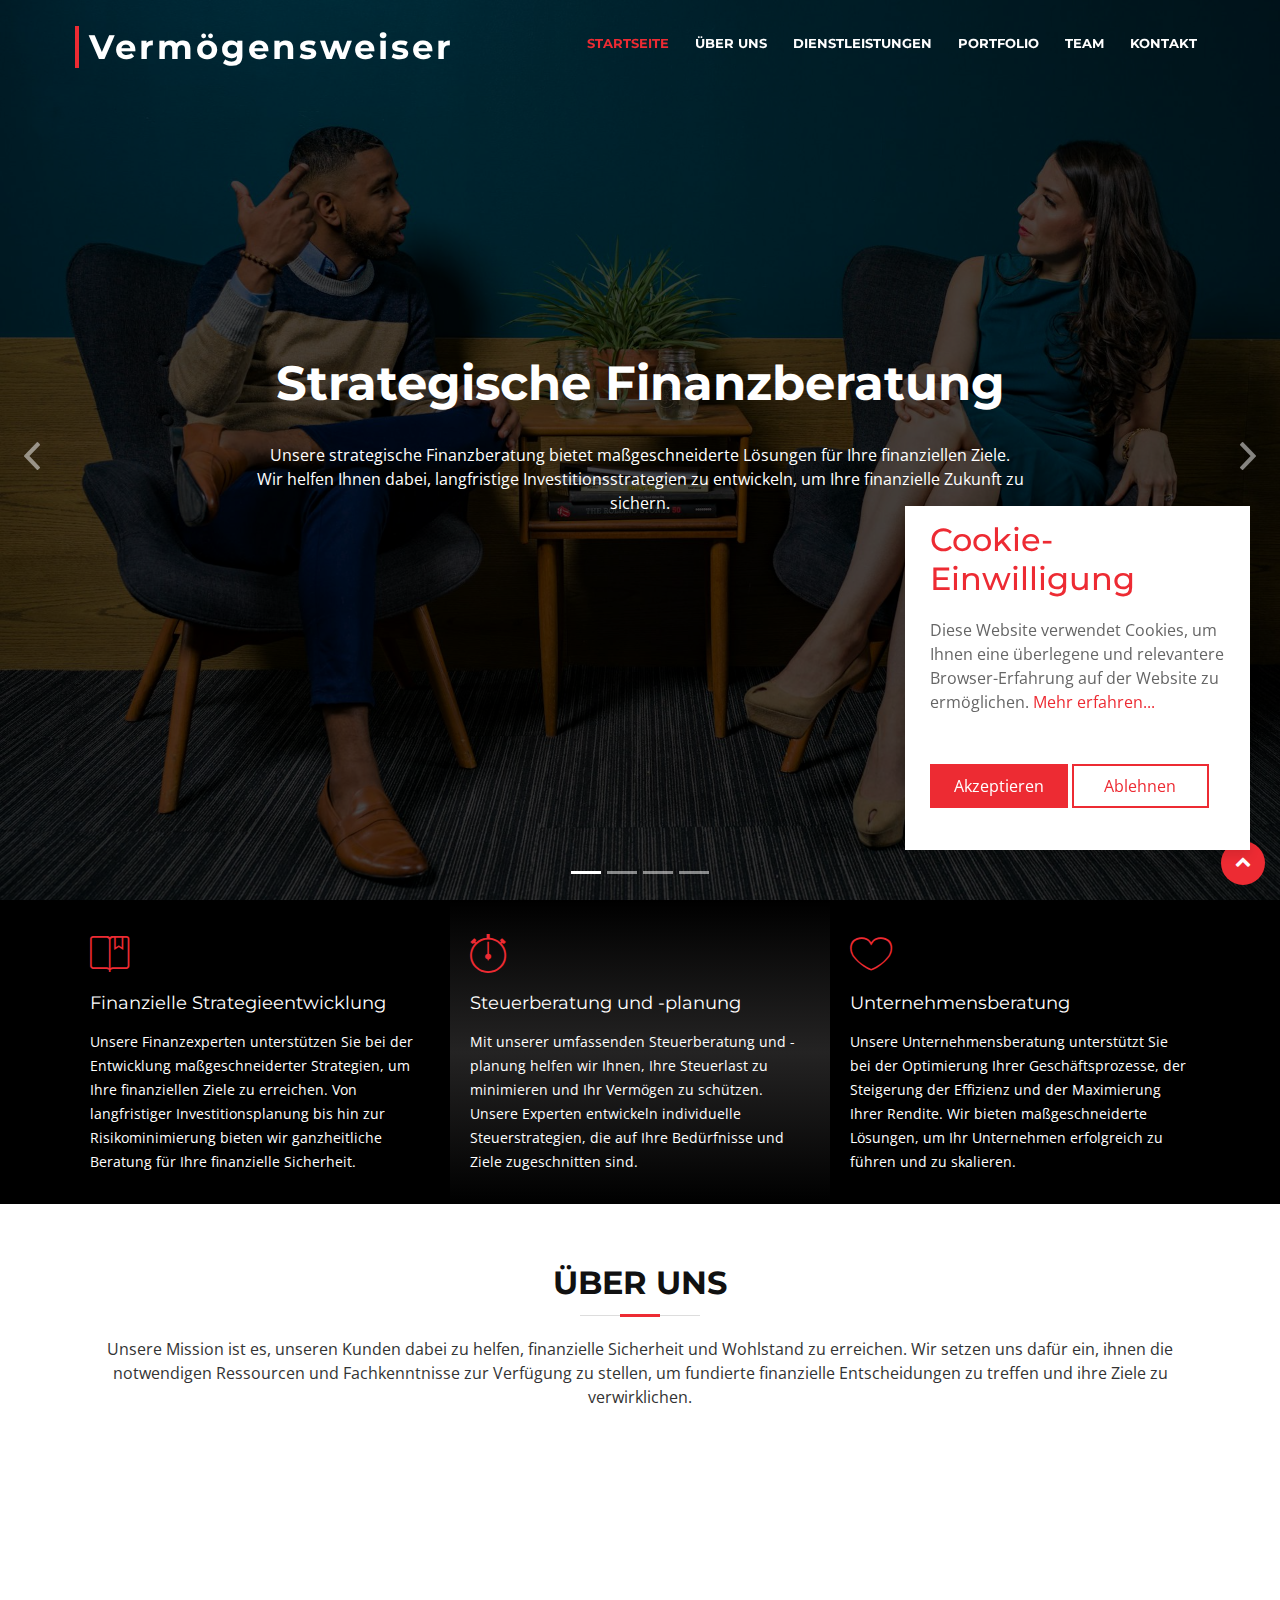
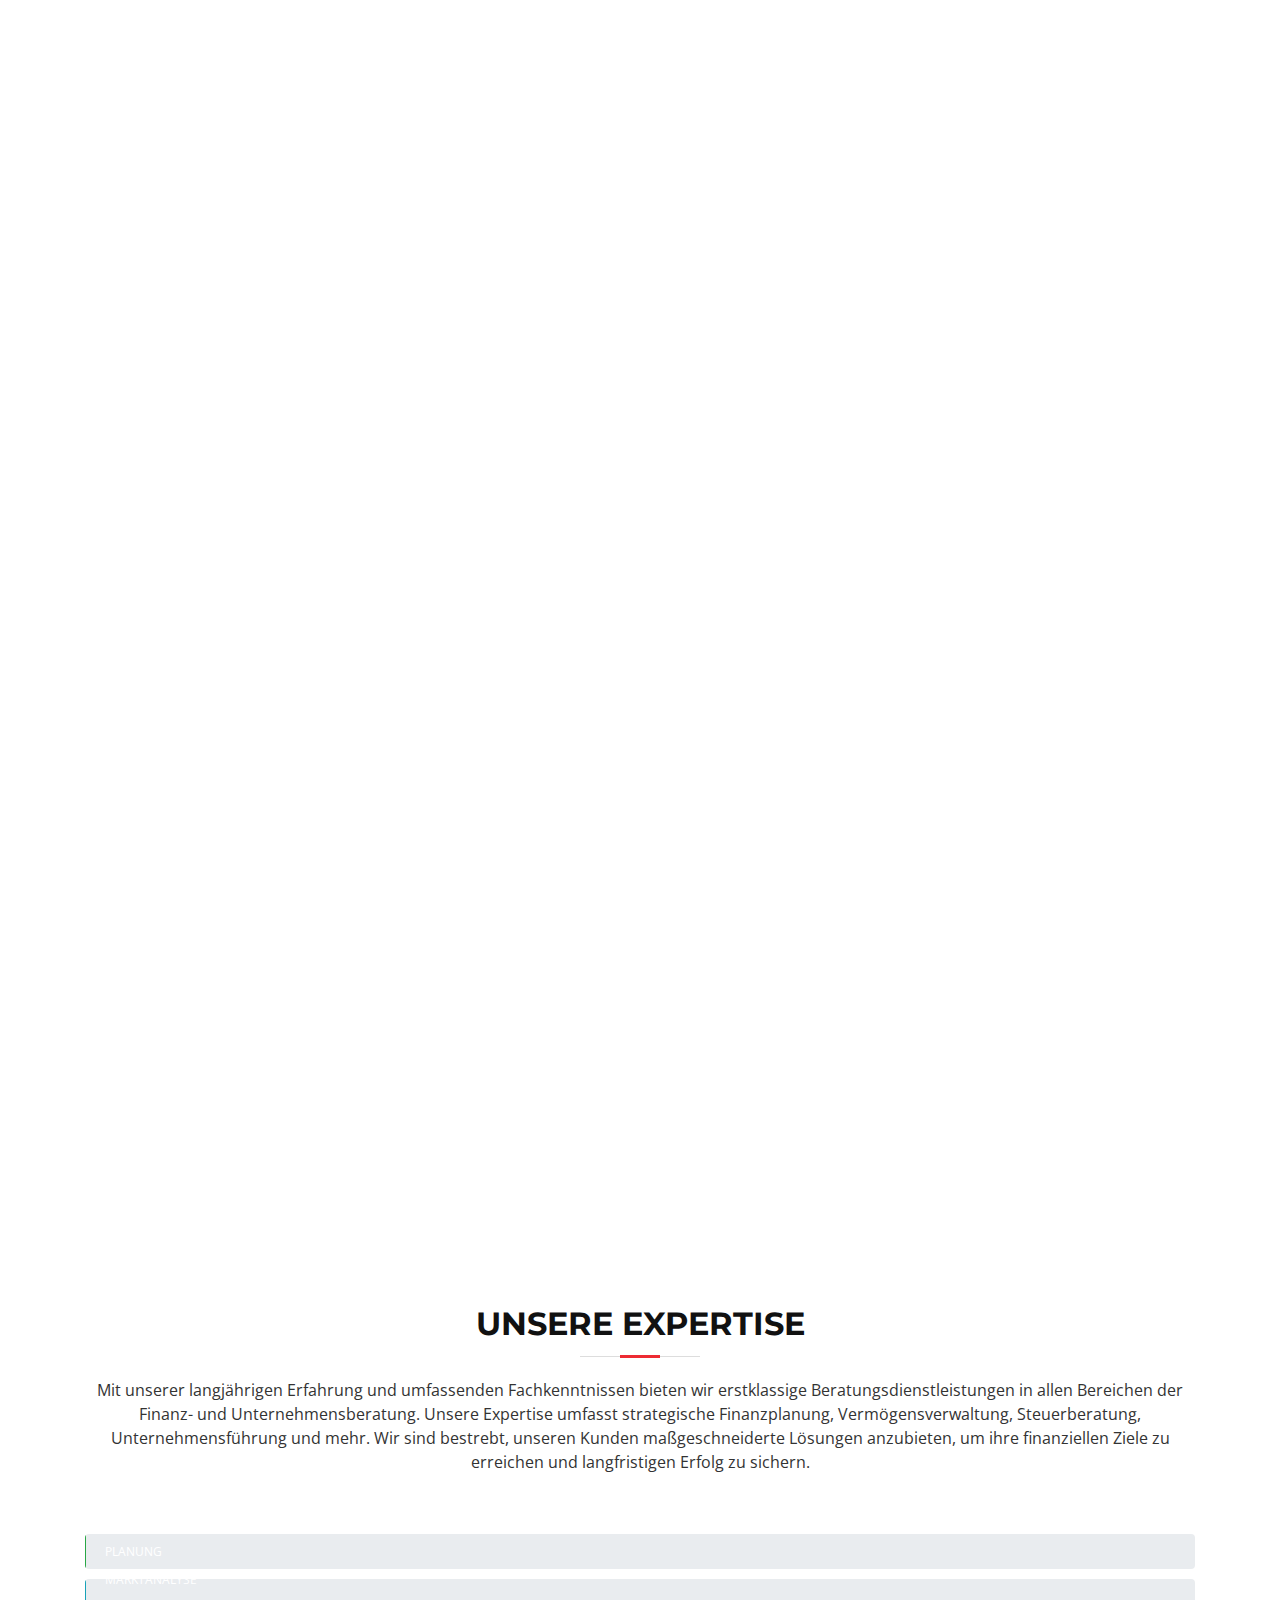
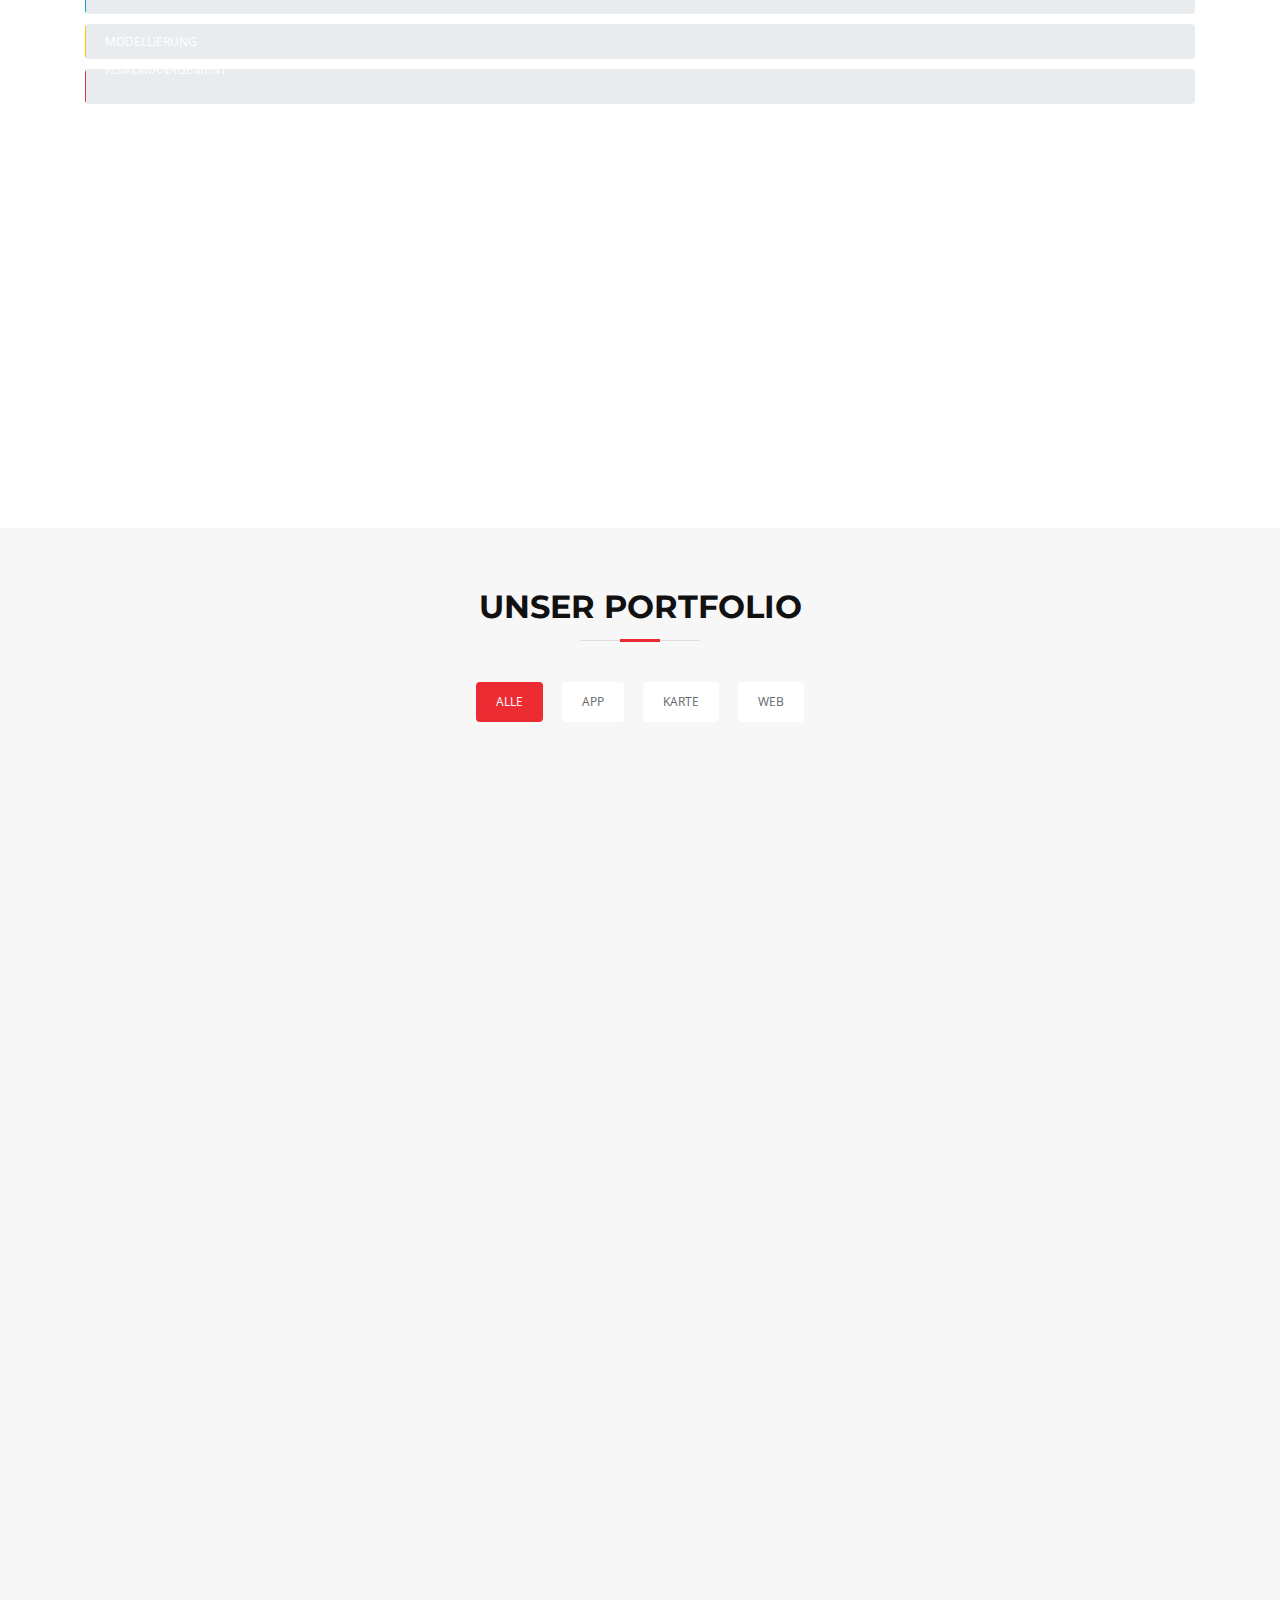
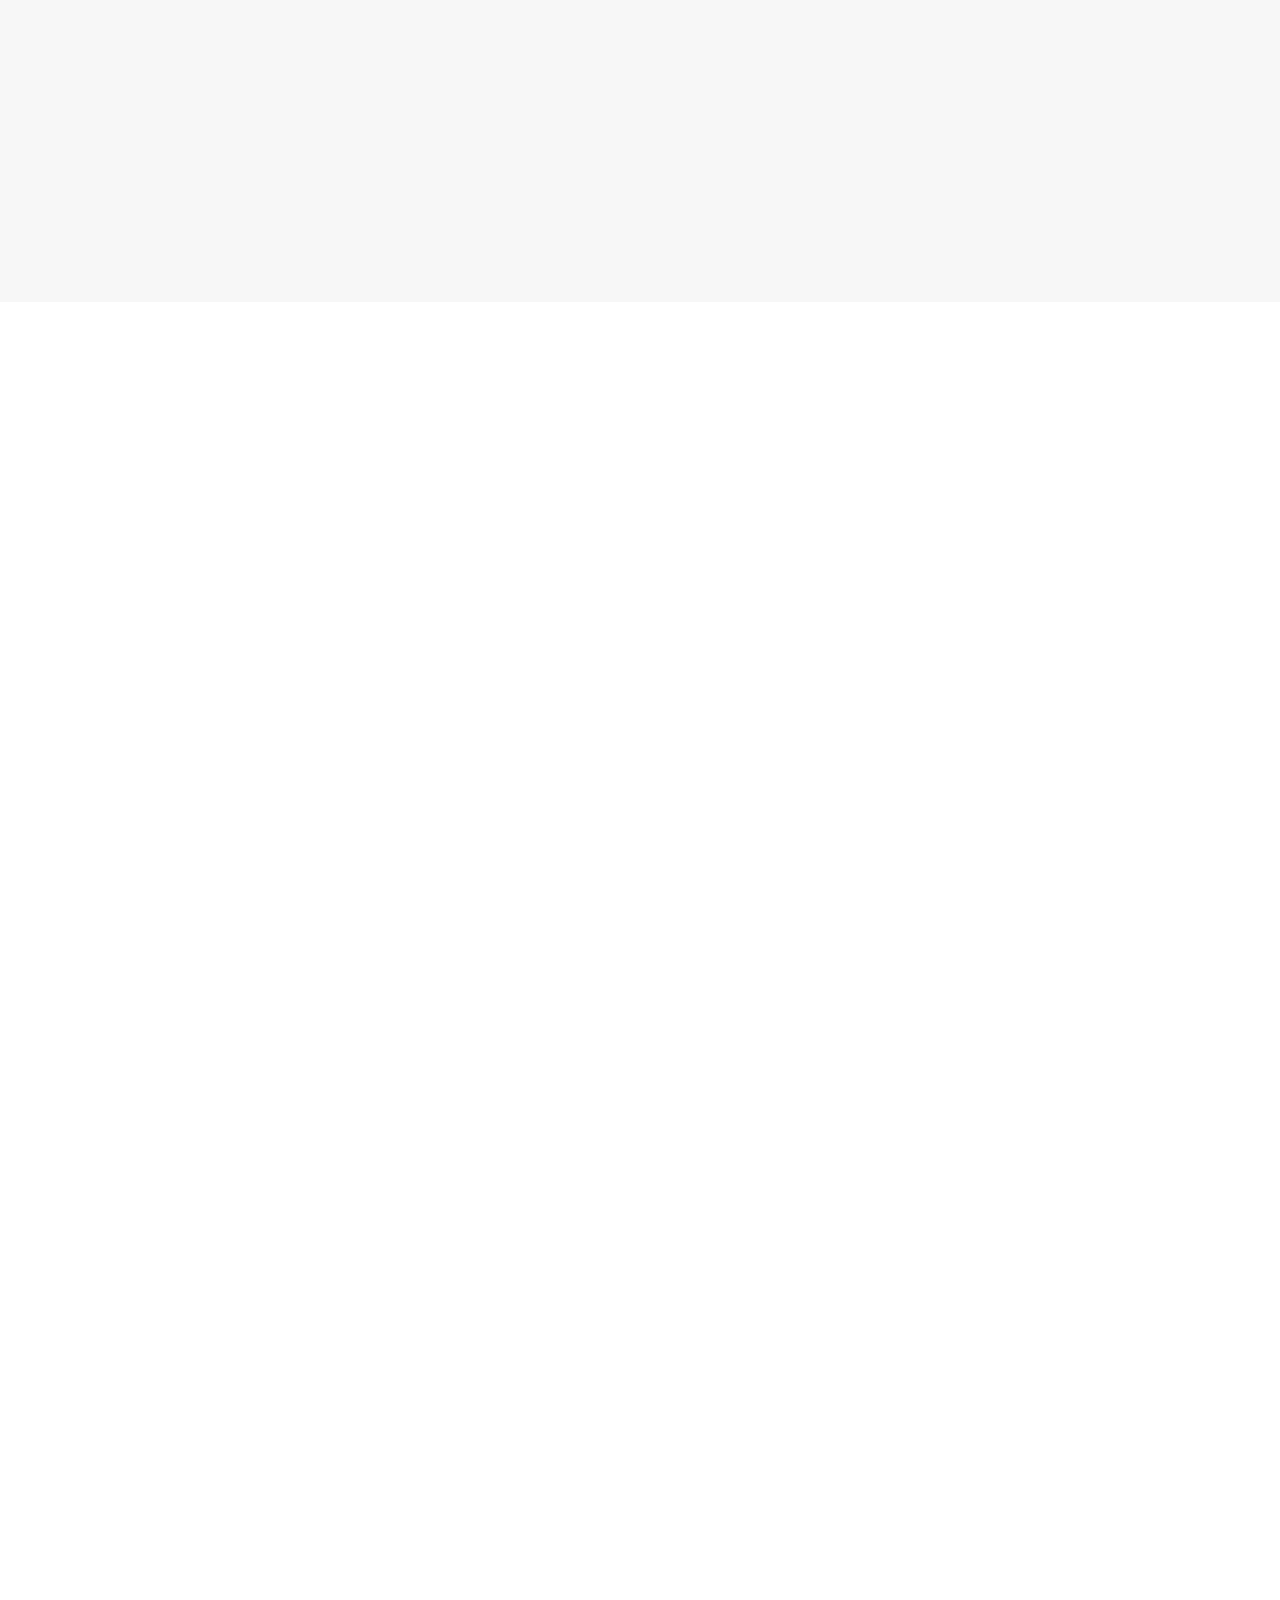
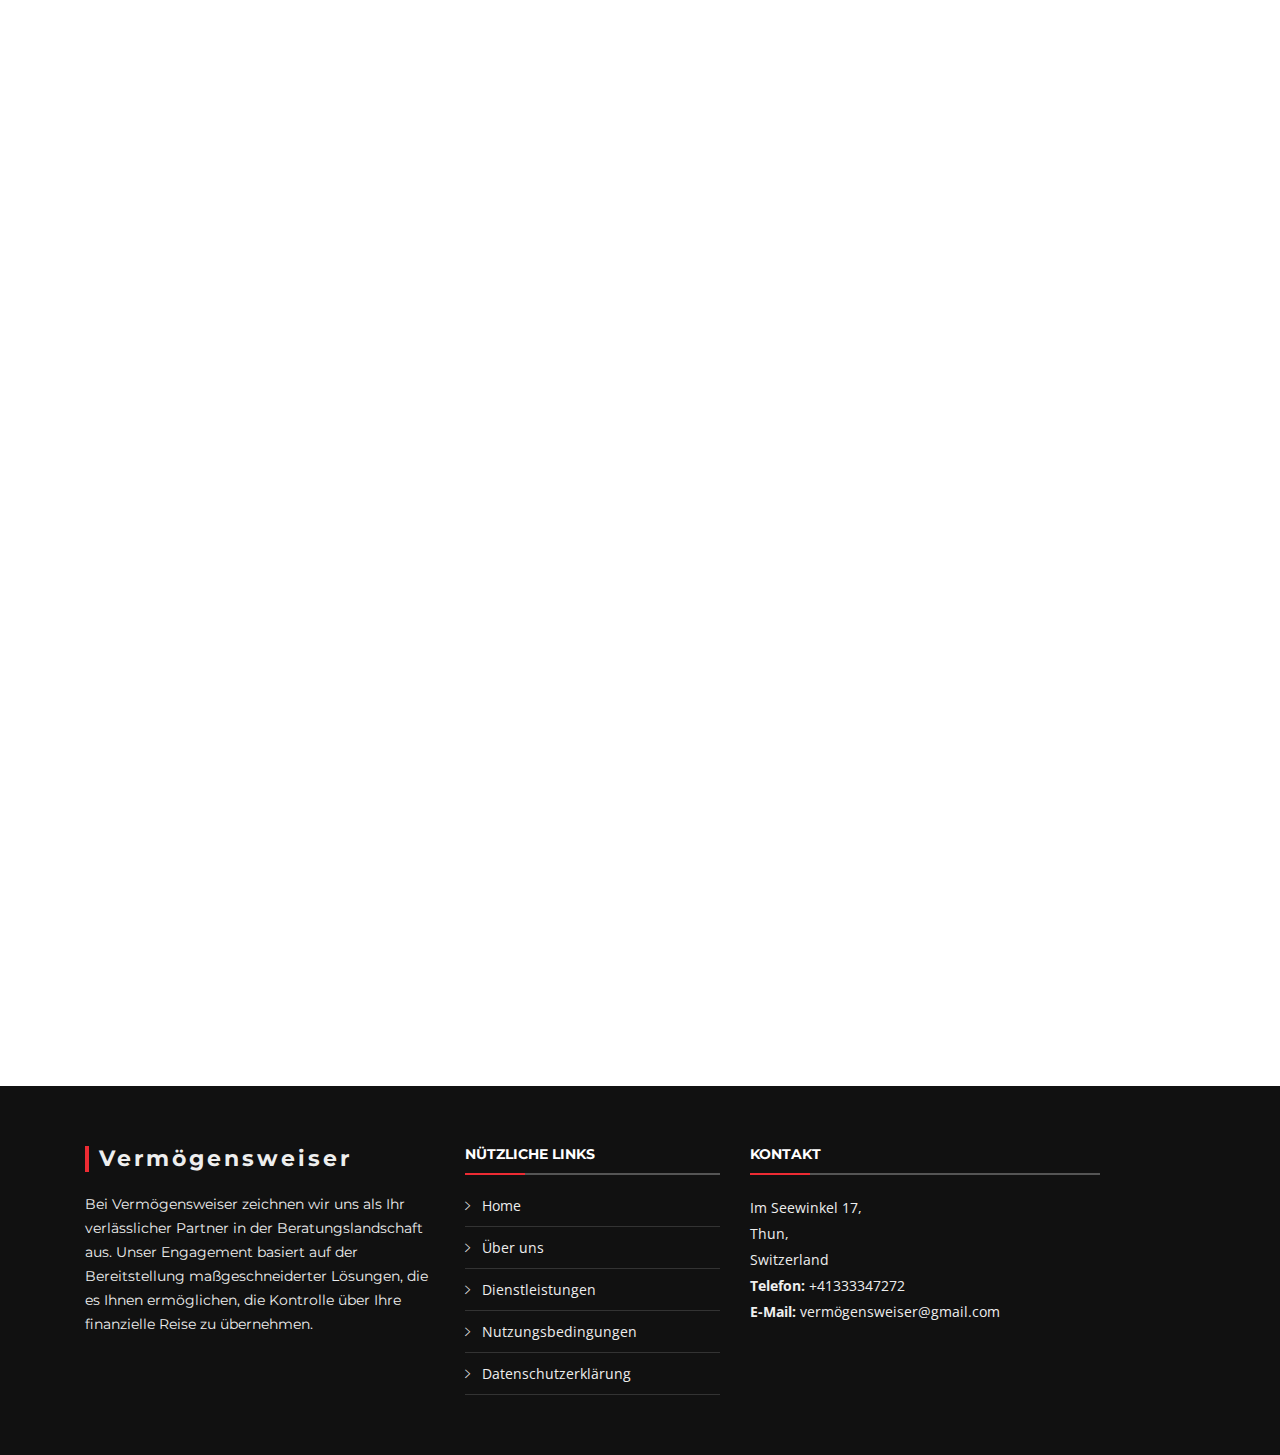
<file: index.html>
<!DOCTYPE html>
<html lang="en">
<head>
  <meta charset="utf-8">
  <title>Vermögensweiser</title>
  <meta content="width=device-width, initial-scale=1.0" name="viewport">
  <meta content="" name="keywords">
  <meta content="" name="description">

  <link rel="shortcut icon" href="img/logo.png" type="image/x-icon">

  <!-- Google Fonts -->
  <link href="https://fonts.googleapis.com/css?family=Open+Sans:300,300i,400,400i,700,700i|Montserrat:300,400,500,700" rel="stylesheet">

  <!-- Bootstrap CSS File -->
  <link href="lib/bootstrap/css/bootstrap.min.css" rel="stylesheet">

  <!-- Libraries CSS Files -->
  <link href="lib/font-awesome/css/font-awesome.min.css" rel="stylesheet">
  <link href="lib/animate/animate.min.css" rel="stylesheet">
  <link href="lib/ionicons/css/ionicons.min.css" rel="stylesheet">
  <link href="lib/owlcarousel/assets/owl.carousel.min.css" rel="stylesheet">
  <link href="lib/lightbox/css/lightbox.min.css" rel="stylesheet">

  <!-- Main Stylesheet File -->
  <link href="css/style.css" rel="stylesheet">
</head>

<body>

  <!--==========================
    Header
  ============================-->
  <header id="header">
    <div class="container-fluid">
        <div id="logo" class="pull-left">
            <h1><a href="index.html" class="scrollto">Vermögensweiser</a></h1>
        </div>

        <nav id="nav-menu-container">
            <ul class="nav-menu">
            <li class="menu-active"><a href="index.html">Startseite</a></li>
            <li><a href="#about">Über uns</a></li>
            <li><a href="#services">Dienstleistungen</a></li>
            <li><a href="#portfolio">Portfolio</a></li>
            <li><a href="#team">Team</a></li>
            <li><a href="#contact">Kontakt</a></li>
            </ul>
        </nav><!-- #nav-menu-container -->
    </div>
  </header><!-- #header -->
  

  <!--==========================
    Intro Section
  ============================-->
  <section id="intro">
    <div class="intro-container">
      <div id="introCarousel" class="carousel  slide carousel-fade" data-ride="carousel">

        <ol class="carousel-indicators"></ol>

        <div class="carousel-inner" role="listbox">

          <div class="carousel-item active" style="background-image: url('img/intro-carousel/1.jpg');">
            <div class="carousel-container">
              <div class="carousel-content">
                <h2>Strategische Finanzberatung</h2>
                <p>Unsere strategische Finanzberatung bietet maßgeschneiderte Lösungen für Ihre finanziellen Ziele. Wir helfen Ihnen dabei, langfristige Investitionsstrategien zu entwickeln, um Ihre finanzielle Zukunft zu sichern.</p>
              </div>
            </div>
          </div>

          <div class="carousel-item" style="background-image: url('img/intro-carousel/2.jpg');">
            <div class="carousel-container">
              <div class="carousel-content">
                <h2>Individuelle Vermögensverwaltung</h2>
                <p>Mit unserer individuellen Vermögensverwaltung erhalten Sie maßgeschneiderte Anlagestrategien, die auf Ihre persönlichen Bedürfnisse und Ziele zugeschnitten sind. Maximieren Sie Ihr Vermögen mit unserer professionellen Beratung.</p>
              </div>
            </div>
          </div>

          <div class="carousel-item" style="background-image: url('img/intro-carousel/3.jpg');">
            <div class="carousel-container">
              <div class="carousel-content">
                <h2>Risikomanagement</h2>
                <p>Unser Risikomanagement-Ansatz hilft Ihnen, potenzielle Risiken zu identifizieren und zu minimieren. Wir entwickeln robuste Strategien, um Ihr Portfolio vor Marktvolatilität und unvorhergesehenen Ereignissen zu schützen.</p>
              </div>
            </div>
          </div>

          <div class="carousel-item" style="background-image: url('img/intro-carousel/4.jpg');">
            <div class="carousel-container">
              <div class="carousel-content">
                <h2>Erbschaftsplanung</h2>
                <p>Mit unserer Erbschaftsplanung unterstützen wir Sie bei der langfristigen Vermögensübertragung an zukünftige Generationen. Wir helfen Ihnen dabei, Ihre Nachlassplanung zu optimieren und Steuern zu minimieren.</p>
              </div>
            </div>
          </div>
        </div>

        <a class="carousel-control-prev" href="#introCarousel" role="button" data-slide="prev">
          <span class="carousel-control-prev-icon ion-chevron-left" aria-hidden="true"></span>
          <span class="sr-only">Precedente</span>
        </a>

        <a class="carousel-control-next" href="#introCarousel" role="button" data-slide="next">
          <span class="carousel-control-next-icon ion-chevron-right" aria-hidden="true"></span>
          <span class="sr-only">Avanti</span>
        </a>

      </div>
    </div>
  </section><!-- #intro -->

  <main id="main">

    <!--==========================
      Featured Services Section
    ============================-->
    <section id="featured-services">
      <div class="container">
        <div class="row">

          <div class="col-lg-4 box">
            <i class="ion-ios-bookmarks-outline"></i>
            <h4 class="title"><a href="">Finanzielle Strategieentwicklung</a></h4>
            <p class="description">Unsere Finanzexperten unterstützen Sie bei der Entwicklung maßgeschneiderter Strategien, um Ihre finanziellen Ziele zu erreichen. Von langfristiger Investitionsplanung bis hin zur Risikominimierung bieten wir ganzheitliche Beratung für Ihre finanzielle Sicherheit.</p>
          </div>

          <div class="col-lg-4 box box-bg">
            <i class="ion-ios-stopwatch-outline"></i>
            <h4 class="title"><a href="">Steuerberatung und -planung</a></h4>
            <p class="description">Mit unserer umfassenden Steuerberatung und -planung helfen wir Ihnen, Ihre Steuerlast zu minimieren und Ihr Vermögen zu schützen. Unsere Experten entwickeln individuelle Steuerstrategien, die auf Ihre Bedürfnisse und Ziele zugeschnitten sind.</p>
          </div>

          <div class="col-lg-4 box">
            <i class="ion-ios-heart-outline"></i>
            <h4 class="title"><a href="">Unternehmensberatung</a></h4>
            <p class="description">Unsere Unternehmensberatung unterstützt Sie bei der Optimierung Ihrer Geschäftsprozesse, der Steigerung der Effizienz und der Maximierung Ihrer Rendite. Wir bieten maßgeschneiderte Lösungen, um Ihr Unternehmen erfolgreich zu führen und zu skalieren.</p>
          </div>

        </div>
      </div>
    </section><!-- #featured-services -->

    <!--==========================
      About Us Section
    ============================-->
    <section id="about">
        <div class="container">
      
          <header class="section-header">
            <h3>Über Uns</h3>
            <p>Unsere Mission ist es, unseren Kunden dabei zu helfen, finanzielle Sicherheit und Wohlstand zu erreichen. Wir setzen uns dafür ein, ihnen die notwendigen Ressourcen und Fachkenntnisse zur Verfügung zu stellen, um fundierte finanzielle Entscheidungen zu treffen und ihre Ziele zu verwirklichen.</p>
          </header>
      
          <div class="row about-cols">
      
            <div class="col-md-4 wow fadeInUp">
              <div class="about-col">
                <div class="img">
                  <img src="img/about-mission.jpg" alt="" class="img-fluid">
                  <div class="icon"><i class="ion-ios-speedometer-outline"></i></div>
                </div>
                <h2 class="title"><a href="#">Unser Ansatz</a></h2>
                <p>
                  Wir verfolgen einen ganzheitlichen Ansatz, um unseren Kunden umfassende Beratungsdienstleistungen anzubieten. Unser Team aus erfahrenen Beratern setzt sich dafür ein, maßgeschneiderte Lösungen zu entwickeln, die auf die individuellen Bedürfnisse und Ziele unserer Kunden zugeschnitten sind.
                </p>
              </div>
            </div>
      
            <div class="col-md-4 wow fadeInUp" data-wow-delay="0.1s">
              <div class="about-col">
                <div class="img">
                  <img src="img/about-plan.jpg" alt="" class="img-fluid">
                  <div class="icon"><i class="ion-ios-list-outline"></i></div>
                </div>
                <h2 class="title"><a href="#">Unsere Expertise</a></h2>
                <p>
                    Mit langjähriger Erfahrung und Fachkenntnissen in verschiedenen Bereichen der Finanzberatung bieten wir unseren Kunden eine breite Palette von Dienstleistungen. Von der Vermögensverwaltung bis zur Unternehmensberatung unterstützen wir Einzelpersonen und Unternehmen dabei, ihre finanziellen Ziele zu erreichen.
                </p>
              </div>
            </div>
      
            <div class="col-md-4 wow fadeInUp" data-wow-delay="0.2s">
              <div class="about-col">
                <div class="img">
                  <img src="img/about-vision.jpg" alt="" class="img-fluid">
                  <div class="icon"><i class="ion-ios-eye-outline"></i></div>
                </div>
                <h2 class="title"><a href="#">Unsere Werte</a></h2>
                <p>
                    Unsere Unternehmenskultur basiert auf Integrität, Vertrauen und Exzellenz. Wir legen großen Wert darauf, ethisch zu handeln und das Vertrauen unserer Kunden zu verdienen. Durch transparente Kommunikation und engagierte Kundenbetreuung streben wir danach, langfristige Partnerschaften aufzubauen.
                </p>
              </div>
            </div>
      
          </div>
      
        </div>
    </section><!-- #about -->

    <!--==========================
      Services Section
    ============================-->
    <section id="services">
        <div class="container">
      
          <header class="section-header wow fadeInUp">
            <h3>Unsere Dienstleistungen</h3>
            <p>Entdecken Sie unsere Dienstleistungen rund um das Thema Finanzsicherheit. Wir bieten einen umfassenden und professionellen Ansatz, um Sie auf Ihrem finanziellen Weg zu begleiten.</p>
          </header>
      
          <div class="row">
      
            <div class="col-lg-4 col-md-6 box wow bounceInUp" data-wow-duration="1.4s">
              <div class="icon"><i class="ion-ios-analytics-outline"></i></div>
              <h4 class="title"><a href="">Finanzberatung</a></h4>
              <p class="description">Unsere Finanzberatungsdienstleistungen bieten individuelle Lösungen für Ihre finanziellen Ziele. Wir helfen Ihnen dabei, einen maßgeschneiderten Finanzplan zu erstellen, der Ihre langfristigen Bedürfnisse und Ziele berücksichtigt.</p>
            </div>
            <div class="col-lg-4 col-md-6 box wow bounceInUp" data-wow-duration="1.4s">
              <div class="icon"><i class="ion-ios-bookmarks-outline"></i></div>
              <h4 class="title"><a href="">Vermögensverwaltung</a></h4>
              <p class="description">Mit unserer Vermögensverwaltung erhalten Sie eine professionelle Betreuung und Verwaltung Ihres Vermögens. Wir entwickeln eine Strategie, die Ihre Investitionen optimiert und Ihr Vermögen langfristig schützt und vermehrt.</p>
            </div>
            <div class="col-lg-4 col-md-6 box wow bounceInUp" data-wow-duration="1.4s">
              <div class="icon"><i class="ion-ios-paper-outline"></i></div>
              <h4 class="title"><a href="">Unternehmensberatung</a></h4>
              <p class="description">Unsere Unternehmensberatungsdienstleistungen unterstützen Unternehmen dabei, effiziente Geschäftsstrategien zu entwickeln und umzusetzen. Wir bieten maßgeschneiderte Lösungen für Herausforderungen im Bereich Finanzen, Management und Wachstum.</p>
            </div>
            <div class="col-lg-4 col-md-6 box wow bounceInUp" data-wow-delay="0.1s" data-wow-duration="1.4s">
              <div class="icon"><i class="ion-ios-speedometer-outline"></i></div>
              <h4 class="title"><a href="">Steuerberatung</a></h4>
              <p class="description">Mit unserer Steuerberatung erhalten Sie professionelle Unterstützung bei der Optimierung Ihrer Steuerstrategie. Wir helfen Ihnen dabei, Steuerfallen zu vermeiden und Ihre Steuerbelastung zu minimieren, um Ihre finanziellen Ziele zu erreichen.</p>
            </div>
            <div class="col-lg-4 col-md-6 box wow bounceInUp" data-wow-delay="0.1s" data-wow-duration="1.4s">
              <div class="icon"><i class="ion-ios-barcode-outline"></i></div>
              <h4 class="title"><a href="">Nachfolgeplanung</a></h4>
              <p class="description">Unsere Nachfolgeplanungsdienstleistungen unterstützen Sie bei der langfristigen Sicherung Ihres Vermögens und der Übertragung an zukünftige Generationen. Wir entwickeln individuelle Nachfolgestrategien, die Ihre finanzielle Zukunft sichern.</p>
            </div>
            <div class="col-lg-4 col-md-6 box wow bounceInUp" data-wow-delay="0.1s" data-wow-duration="1.4s">
              <div class="icon"><i class="ion-ios-people-outline"></i></div>
              <h4 class="title"><a href="">Risikomanagement</a></h4>
              <p class="description">Mit unserem Risikomanagement helfen wir Ihnen, potenzielle Risiken zu identifizieren und zu minimieren, um Ihre finanzielle Sicherheit zu gewährleisten. Wir entwickeln Strategien, die Ihr Vermögen vor unerwarteten Ereignissen schützen und langfristig erhalten.</p>
            </div>
          </div>
        </div>
    </section><!-- #services -->    


    <!--==========================
      Skills Section
    ============================-->
    <section id="skills">
        <div class="container">
    
            <header class="section-header">
                <h3>UNSERE EXPERTISE</h3>
                <p>Mit unserer langjährigen Erfahrung und umfassenden Fachkenntnissen bieten wir erstklassige Beratungsdienstleistungen in allen Bereichen der Finanz- und Unternehmensberatung. Unsere Expertise umfasst strategische Finanzplanung, Vermögensverwaltung, Steuerberatung, Unternehmensführung und mehr. Wir sind bestrebt, unseren Kunden maßgeschneiderte Lösungen anzubieten, um ihre finanziellen Ziele zu erreichen und langfristigen Erfolg zu sichern.</p>
            </header>
    
            <div class="skills-content">
    
                <div class="progress">
                    <div class="progress-bar bg-success" role="progressbar" aria-valuenow="100" aria-valuemin="0" aria-valuemax="100">
                        <span class="skill">Strategische Planung <i class="val">100%</i></span>
                    </div>
                </div>
    
                <div class="progress">
                    <div class="progress-bar bg-info" role="progressbar" aria-valuenow="90" aria-valuemin="0" aria-valuemax="100">
                        <span class="skill">Marktanalyse <i class="val">90%</i></span>
                    </div>
                </div>
    
                <div class="progress">
                    <div class="progress-bar bg-warning" role="progressbar" aria-valuenow="75" aria-valuemin="0" aria-valuemax="100">
                        <span class="skill">Finanzielle Modellierung <i class="val">75%</i></span>
                    </div>
                </div>
    
                <div class="progress">
                    <div class="progress-bar bg-danger" role="progressbar" aria-valuenow="55" aria-valuemin="0" aria-valuemax="100">
                        <span class="skill">Risikomanagement <i class="val">55%</i></span>
                    </div>
                </div>
    
            </div>
    
        </div>
    </section>

    <!--==========================
      Facts Section
    ============================-->
    <section id="facts" class="wow fadeIn">
        <div class="container">
    
            <header class="section-header">
                <h3>FAKTEN</h3>
                <p>Risiko und Belohnung: Finanzen beinhalten von Natur aus Risiken, und das Potenzial für Renditen ist oft mit dem Risikolevel verbunden. Das Verständnis Ihrer Risikotoleranz ist entscheidend für fundierte Finanzentscheidungen.</p>
            </header>
    
            <div class="row counters">
    
                <div class="col-lg-3 col-6 text-center">
                    <span data-toggle="counter-up">274</span>
                    <p>Kunden</p>
                </div>
    
                <div class="col-lg-3 col-6 text-center">
                    <span data-toggle="counter-up">421</span>
                    <p>Projekte</p>
                </div>
    
                <div class="col-lg-3 col-6 text-center">
                    <span data-toggle="counter-up">1,364</span>
                    <p>Unterstützungsstunden</p>
                </div>
    
                <div class="col-lg-3 col-6 text-center">
                    <span data-toggle="counter-up">18</span>
                    <p>engagierte Mitarbeiter</p>
                </div>
    
            </div>
        </div>
    </section><!-- #facts -->

    <!--==========================
      Portfolio Section
    ============================-->
    <section id="portfolio" class="section-bg">
        <div class="container">
    
            <header class="section-header">
                <h3 class="section-title">UNSER PORTFOLIO</h3>
            </header>
    
            <div class="row">
                <div class="col-lg-12">
                    <ul id="portfolio-flters">
                        <li data-filter="*" class="filter-active">Alle</li>
                        <li data-filter=".filter-app">App</li>
                        <li data-filter=".filter-card">Karte</li>
                        <li data-filter=".filter-web">Web</li>
                    </ul>
                </div>
            </div>
    
            <div class="row portfolio-container">
    
                <div class="col-lg-4 col-md-6 portfolio-item filter-app wow fadeInUp">
                    <div class="portfolio-wrap">
                        <figure>
                            <img src="img/portfolio/app1.jpg" class="img-fluid" alt="">
                            <a href="img/portfolio/app1.jpg" data-lightbox="portfolio" data-title="App 1" class="link-preview"
                                title="Preview"><i class="ion ion-eye"></i></a>
                            <a href="#" class="link-details" title="More Details"><i class="ion ion-android-open"></i></a>
                        </figure>
    
                        <div class="portfolio-info">
                            <h4><a href="#">App 1</a></h4>
                            <p>App</p>
                        </div>
                    </div>
                </div>
    
                <div class="col-lg-4 col-md-6 portfolio-item filter-web wow fadeInUp" data-wow-delay="0.1s">
                    <div class="portfolio-wrap">
                        <figure>
                            <img src="img/portfolio/web3.jpg" class="img-fluid" alt="">
                            <a href="img/portfolio/web3.jpg" class="link-preview" data-lightbox="portfolio"
                                data-title="Web 3" title="Preview"><i class="ion ion-eye"></i></a>
                            <a href="#" class="link-details" title="More Details"><i class="ion ion-android-open"></i></a>
                        </figure>
    
                        <div class="portfolio-info">
                            <h4><a href="#">Web 3</a></h4>
                            <p>Web</p>
                        </div>
                    </div>
                </div>
    
                <div class="col-lg-4 col-md-6 portfolio-item filter-app wow fadeInUp" data-wow-delay="0.2s">
                    <div class="portfolio-wrap">
                        <figure>
                            <img src="img/portfolio/app2.jpg" class="img-fluid" alt="">
                            <a href="img/portfolio/app2.jpg" class="link-preview" data-lightbox="portfolio"
                                data-title="App 2" title="Preview"><i class="ion ion-eye"></i></a>
                            <a href="#" class="link-details" title="More Details"><i class="ion ion-android-open"></i></a>
                        </figure>
    
                        <div class="portfolio-info">
                            <h4><a href="#">App 2</a></h4>
                            <p>App</p>
                        </div>
                    </div>
                </div>
    
                <div class="col-lg-4 col-md-6 portfolio-item filter-card wow fadeInUp">
                    <div class="portfolio-wrap">
                        <figure>
                            <img src="img/portfolio/card2.jpg" class="img-fluid" alt="">
                            <a href="img/portfolio/card2.jpg" class="link-preview" data-lightbox="portfolio"
                                data-title="Card 2" title="Preview"><i class="ion ion-eye"></i></a>
                            <a href="#" class="link-details" title="More Details"><i class="ion ion-android-open"></i></a>
                        </figure>
    
                        <div class="portfolio-info">
                            <h4><a href="#">Karte 2</a></h4>
                            <p>Karte</p>
                        </div>
                    </div>
                </div>
    
                <div class="col-lg-4 col-md-6 portfolio-item filter-web wow fadeInUp" data-wow-delay="0.1s">
                    <div class="portfolio-wrap">
                        <figure>
                            <img src="img/portfolio/web2.jpg" class="img-fluid" alt="">
                            <a href="img/portfolio/web2.jpg" class="link-preview" data-lightbox="portfolio"
                                data-title="Web 2" title="Preview"><i class="ion ion-eye"></i></a>
                            <a href="#" class="link-details" title="More Details"><i class="ion ion-android-open"></i></a>
                        </figure>
    
                        <div class="portfolio-info">
                            <h4><a href="#">Web 2</a></h4>
                            <p>Web</p>
                        </div>
                    </div>
                </div>
    
                <div class="col-lg-4 col-md-6 portfolio-item filter-app wow fadeInUp" data-wow-delay="0.2s">
                    <div class="portfolio-wrap">
                        <figure>
                            <img src="img/portfolio/app3.jpg" class="img-fluid" alt="">
                            <a href="img/portfolio/app3.jpg" class="link-preview" data-lightbox="portfolio"
                                data-title="App 3" title="Preview"><i class="ion ion-eye"></i></a>
                            <a href="#" class="link-details" title="More Details"><i class="ion ion-android-open"></i></a>
                        </figure>
    
                        <div class="portfolio-info">
                            <h4><a href="#">App 3</a></h4>
                            <p>App</p>
                        </div>
                    </div>
                </div>
    
                <div class="col-lg-4 col-md-6 portfolio-item filter-card wow fadeInUp">
                    <div class="portfolio-wrap">
                        <figure>
                            <img src="img/portfolio/card1.jpg" class="img-fluid" alt="">
                            <a href="img/portfolio/card1.jpg" class="link-preview" data-lightbox="portfolio"
                                data-title="Card 1" title="Preview"><i class="ion ion-eye"></i></a>
                            <a href="#" class="link-details" title="More Details"><i class="ion ion-android-open"></i></a>
                        </figure>
    
                        <div class="portfolio-info">
                            <h4><a href="#">Karte 1</a></h4>
                            <p>Karte</p>
                        </div>
                    </div>
                </div>
    
                <div class="col-lg-4 col-md-6 portfolio-item filter-card wow fadeInUp" data-wow-delay="0.1s">
                    <div class="portfolio-wrap">
                        <figure>
                            <img src="img/portfolio/card3.jpg" class="img-fluid" alt="">
                            <a href="img/portfolio/card3.jpg" class="link-preview" data-lightbox="portfolio"
                                data-title="Card 3" title="Preview"><i class="ion ion-eye"></i></a>
                            <a href="#" class="link-details" title="More Details"><i class="ion ion-android-open"></i></a>
                        </figure>
    
                        <div class="portfolio-info">
                            <h4><a href="#">Karte 3</a></h4>
                            <p>Karte</p>
                        </div>
                    </div>
                </div>
    
                <div class="col-lg-4 col-md-6 portfolio-item filter-web wow fadeInUp" data-wow-delay="0.2s">
                    <div class="portfolio-wrap">
                        <figure>
                            <img src="img/portfolio/web1.jpg" class="img-fluid" alt="">
                            <a href="img/portfolio/web1.jpg" class="link-preview" data-lightbox="portfolio"
                                data-title="Web 1" title="Preview"><i class="ion ion-eye"></i></a>
                            <a href="#" class="link-details" title="More Details"><i class="ion ion-android-open"></i></a>
                        </figure>
    
                        <div class="portfolio-info">
                            <h4><a href="#">Web 1</a></h4>
                            <p>Web</p>
                        </div>
                    </div>
                </div>
    
            </div>
    
        </div>
    </section><!-- #portfolio -->

    <!--==========================
      Clients Section
    ============================-->
    <section id="testimonials" class="section-bg wow fadeInUp">
        <div class="container">
    
            <header class="section-header">
                <h3>Testimonials</h3>
            </header>
    
            <div class="owl-carousel testimonials-carousel">
    
                <div class="testimonial-item">
                    <img src="img/testimonial-1.jpg" class="testimonial-img" alt="">
                    <h3>Saul Goodman</h3>
                    <p>
                        <img src="img/quote-sign-left.png" class="quote-sign-left" alt="">
                        Ich bin äußerst zufrieden mit den Beratungsdienstleistungen. Die Experten haben meine finanziellen Ziele verstanden und mir maßgeschneiderte Lösungen angeboten. Sehr empfehlenswert!
                        <img src="img/quote-sign-right.png" class="quote-sign-right" alt="">
                    </p>
                </div>
    
                <div class="testimonial-item">
                    <img src="img/testimonial-2.jpg" class="testimonial-img" alt="">
                    <h3>Sara Wilsson</h3>
                    <p>
                        <img src="img/quote-sign-left.png" class="quote-sign-left" alt="">
                        Die Berater haben mir geholfen, meine Anlagestrategie zu optimieren. Ihre Fachkenntnisse und ihr Engagement haben mich beeindruckt. Ich fühle mich jetzt viel sicherer in meinen Finanzentscheidungen.
                        <img src="img/quote-sign-right.png" class="quote-sign-right" alt="">
                    </p>
                </div>
    
                <div class="testimonial-item">
                    <img src="img/testimonial-3.jpg" class="testimonial-img" alt="">
                    <h3>Jena Karlis</h3>
                    <p>
                        <img src="img/quote-sign-left.png" class="quote-sign-left" alt="">
                        Mit den Beratern konnte ich meine Finanzen besser organisieren und langfristige Ziele setzen. Ihre Unterstützung war unschätzbar und hat mir geholfen, meine finanzielle Zukunft zu planen
                        <img src="img/quote-sign-right.png" class="quote-sign-right" alt="">
                    </p>
                </div>
    
                <div class="testimonial-item">
                    <img src="img/testimonial-4.jpg" class="testimonial-img" alt="">
                    <h3>Matt Brandon</h3>
                    <p>
                        <img src="img/quote-sign-left.png" class="quote-sign-left" alt="">
                        Ich bin beeindruckt von der Professionalität und dem Engagement der Berater. Sie haben mir geholfen, meine Anlageportfolio zu diversifizieren und meine Renditen zu steigern. Vielen Dank!
                        <img src="img/quote-sign-right.png" class="quote-sign-right" alt="">
                    </p>
                </div>
    
                <div class="testimonial-item">
                    <img src="img/testimonial-5.jpg" class="testimonial-img" alt="">
                    <h3>John Larson</h3>
                    <p>
                        <img src="img/quote-sign-left.png" class="quote-sign-left" alt="">
                        Die Berater haben mir geholfen, kluge finanzielle Entscheidungen zu treffen, die meinen Bedürfnissen entsprechen. Ich schätze ihre Fachkenntnisse und ihren persönlichen Ansatz sehr. Sehr empfehlenswert!
                        <img src="img/quote-sign-right.png" class="quote-sign-right" alt="">
                    </p>
                </div>
    
            </div>
    
        </div>
    </section><!-- #testimonials -->

    <!--==========================
      Team Section
    ============================-->
    <section id="team">
        <div class="container">
          <div class="section-header wow fadeInUp">
            <h3>TEAM</h3>
            <p>Unser Beratungsunternehmen wird von einem dynamischen und vielfältigen Team von Fachleuten angetrieben, die durch eine Leidenschaft für finanzielle Exzellenz vereint sind. Vom erfahrenen Portfolio-Manager mit Jahrzehnten Branchenerfahrung bis hin zu innovativen Finanzanalysten, die modernste Strategien nutzen, arbeitet unser Team nahtlos zusammen, um die Komplexitäten der Finanzwelt zu bewältigen.</p>
          </div>
  
          <div class="row">
  
            <div class="col-lg-3 col-md-6 wow fadeInUp">
              <div class="member">
                <img src="img/team-1.jpg" class="img-fluid" alt="">
                <div class="member-info">
                  <div class="member-info-content">
                    <h4>Walter White</h4>
                    <span>Geschäftsführer</span>
                  </div>
                </div>
              </div>
            </div>
  
            <div class="col-lg-3 col-md-6 wow fadeInUp" data-wow-delay="0.1s">
              <div class="member">
                <img src="img/team-2.jpg" class="img-fluid" alt="">
                <div class="member-info">
                  <div class="member-info-content">
                    <h4>Sarah Jhonson</h4>
                    <span>Produktmanager</span>
                  </div>
                </div>
              </div>
            </div>
  
            <div class="col-lg-3 col-md-6 wow fadeInUp" data-wow-delay="0.2s">
              <div class="member">
                <img src="img/team-3.jpg" class="img-fluid" alt="">
                <div class="member-info">
                  <div class="member-info-content">
                    <h4>William Anderson</h4>
                    <span>CEO</span>
                  </div>
                </div>
              </div>
            </div>
  
            <div class="col-lg-3 col-md-6 wow fadeInUp" data-wow-delay="0.3s">
              <div class="member">
                <img src="img/team-4.jpg" class="img-fluid" alt="">
                <div class="member-info">
                  <div class="member-info-content">
                    <h4>Amanda Jepson</h4>
                    <span>Buchhalter</span>
                  </div>
                </div>
              </div>
            </div>
  
          </div>
  
        </div>
    </section><!-- #team -->
  

    <!--==========================
      Contact Section
    ============================-->
    <section id="contact" class="section-bg wow fadeInUp">
        <div class="container">
        <div class="section-header">
            <h3>Kontaktieren Sie uns</h3>
            <p>Wir sind für Sie da! Wenn Sie Fragen, Anfragen oder einfach nur Ihre Ideen teilen möchten, kontaktieren Sie uns gerne. Wir freuen uns darauf, zuzuhören und zusammenzuarbeiten, um Lösungen zu finden, die Ihren finanziellen Bedürfnissen entsprechen. Sie können uns über die folgenden Kanäle erreichen:</p>
        </div>
    
        <div class="row contact-info">
    
            <div class="col-md-4">
                <div class="contact-address">
                    <i class="ion-ios-location-outline"></i>
                    <h3>Adresse</h3>
                    <address>Im Seewinkel 17, Thun, Switzerland</address>
                </div>
            </div>
    
            <div class="col-md-4">
                <div class="contact-phone">
                    <i class="ion-ios-telephone-outline"></i>
                    <h3>Telefonnummer</h3>
                    <p><a href="tel:+155895548855">+41333347272</a></p>
                </div>
            </div>
    
            <div class="col-md-4">
                <div class="contact-email">
                    <i class="ion-ios-email-outline"></i>
                    <h3>E-Mail</h3>
                    <p><a href="mailto:info@example.com">vermögensweiser@gmail.com</a></p>
                </div>
            </div>
    
            <div class="map" style="width: 95%; margin: 0 auto;">
                <iframe src="https://www.google.com/maps/embed?pb=!1m18!1m12!1m3!1d2662.4485259378185!2d7.625215915656575!3d46.733479979138234!2m3!1f0!2f0!3f0!3m2!1i1024!2i768!4f13.1!3m3!1m2!1s0x478f94fc9cf9a38d%3A0x3b4bb4e39f5d6b24!2sIm%20Seewinkel%2017%2C%203645%20Thun%2C%20Switzerland!5e0!3m2!1sen!2snp!4v1642599247827!5m2!1sen!2snp" width="100%" height="450" frameborder="0" style="border:0;" allowfullscreen="" aria-hidden="false" tabindex="0"></iframe>
            </div>
    
        </div>
    
        <div class="form">
            <div id="sendmessage">Ihre Nachricht wurde gesendet. Vielen Dank!</div>
            <div id="errormessage"></div>
            <form action="" method="post" role="form" class="contactForm">
                <div class="form-row">
                    <div class="form-group col-md-6">
                        <input type="text" name="name" class="form-control" id="name" placeholder="Ihr Name" data-rule="minlen:4" data-msg="Bitte geben Sie mindestens 4 Zeichen ein" />
                        <div class="validation"></div>
                    </div>
                    <div class="form-group col-md-6">
                        <input type="email" class="form-control" name="email" id="email" placeholder="Ihre E-Mail" data-rule="email" data-msg="Bitte geben Sie eine gültige E-Mail-Adresse ein" />
                        <div style="color: red;" id="validation"></div>
                    </div>
                </div>
                <div class="form-group">
                    <input type="text" class="form-control" name="subject" id="subject" placeholder="Betreff" data-rule="minlen:4" data-msg="Bitte geben Sie mindestens 8 Zeichen ein" />
                </div>
                <div class="form-group">
                    <textarea class="form-control" name="message" rows="5" data-rule="required" data-msg="Bitte schreiben Sie etwas für uns" placeholder="Nachricht"></textarea>
                    <div class="validation"></div>
                </div>
                <div onclick="sendForm()" id="submit" class="text-center"><button type="submit">Nachricht senden</button></div>
            </form>
        </div>
    
    </div>
    </section><!-- #contact -->
  </main>

  <!--==========================
    Footer
  ============================-->

    <footer id="footer">
        <div class="footer-top">
            <div class="container">
                <div class="row">
                <div class="col-lg-4 col-md-6 footer-info">
                    <h3 style="font-size: 22px;">Vermögensweiser</h3>
                    <p>Bei Vermögensweiser zeichnen wir uns als Ihr verlässlicher Partner in der Beratungslandschaft aus. Unser Engagement basiert auf der Bereitstellung maßgeschneiderter Lösungen, die es Ihnen ermöglichen, die Kontrolle über Ihre finanzielle Reise zu übernehmen.</p>
                </div>

                <div class="col-lg-3 col-md-6 footer-links">
                    <h4>Nützliche Links</h4>
                    <ul>
                        <li><i class="ion-ios-arrow-right"></i> <a href="index.html">Home</a></li>
                        <li><i class="ion-ios-arrow-right"></i> <a href="#">Über uns</a></li>
                        <li><i class="ion-ios-arrow-right"></i> <a href="#">Dienstleistungen</a></li>
                        <li><i class="ion-ios-arrow-right"></i> <a href="terms-of-use.html">Nutzungsbedingungen</a></li>
                        <li><i class="ion-ios-arrow-right"></i> <a href="privacy-policy.html">Datenschutzerklärung</a></li>
                    </ul>
                </div>

                <div class="col-lg-4 col-md-6 footer-contact">
                    <h4>Kontakt</h4>
                    <p>
                        Im Seewinkel 17,<br>
                        Thun,<br>
                        Switzerland<br>
                        <strong>Telefon:</strong> +41333347272<br>
                        <strong>E-Mail:</strong> vermögensweiser@gmail.com<br>
                    </p>
                </div>
            </div>
        </div>
    </div>
    </footer><!-- #footer -->
    <!-- Cookie banner -->
    <div class="cookie-wrapper show">
        <header>
            <i class="bx bx-cookie"></i>
            <h2>Cookie-Einwilligung</h2>
        </header>
    <div class="data">
        <p>Diese Website verwendet Cookies, um Ihnen eine überlegene und relevantere Browser-Erfahrung auf der Website zu ermöglichen. <a href="#">Mehr erfahren...</a></p>
    </div>

    <div class="buttons">
        <button class="cookie-button" id="acceptBtn">Akzeptieren</button>
        <button class="cookie-button" id="declineBtn">Ablehnen</button>
    </div>
    </div>
    <!-- End Cookie banner -->

  <a href="#" class="back-to-top"><i class="fa fa-chevron-up"></i></a>

  <!-- JavaScript Libraries -->
  <script src="lib/jquery/jquery.min.js"></script>
  <script src="lib/jquery/jquery-migrate.min.js"></script>
  <script src="lib/bootstrap/js/bootstrap.bundle.min.js"></script>
  <script src="lib/easing/easing.min.js"></script>
  <script src="lib/superfish/hoverIntent.js"></script>
  <script src="lib/superfish/superfish.min.js"></script>
  <script src="lib/wow/wow.min.js"></script>
  <script src="lib/waypoints/waypoints.min.js"></script>
  <script src="lib/counterup/counterup.min.js"></script>
  <script src="lib/owlcarousel/owl.carousel.min.js"></script>
  <script src="lib/isotope/isotope.pkgd.min.js"></script>
  <script src="lib/lightbox/js/lightbox.min.js"></script>
  <script src="lib/touchSwipe/jquery.touchSwipe.min.js"></script>
  <!-- Contact Form JavaScript File -->
  <script src="js/contact-form.js"></script>
  <script src="js/cookiebanner.js"></script>
  <!-- Template Main Javascript File -->
  <script src="js/main.js"></script>

</body>
</html>
</file>
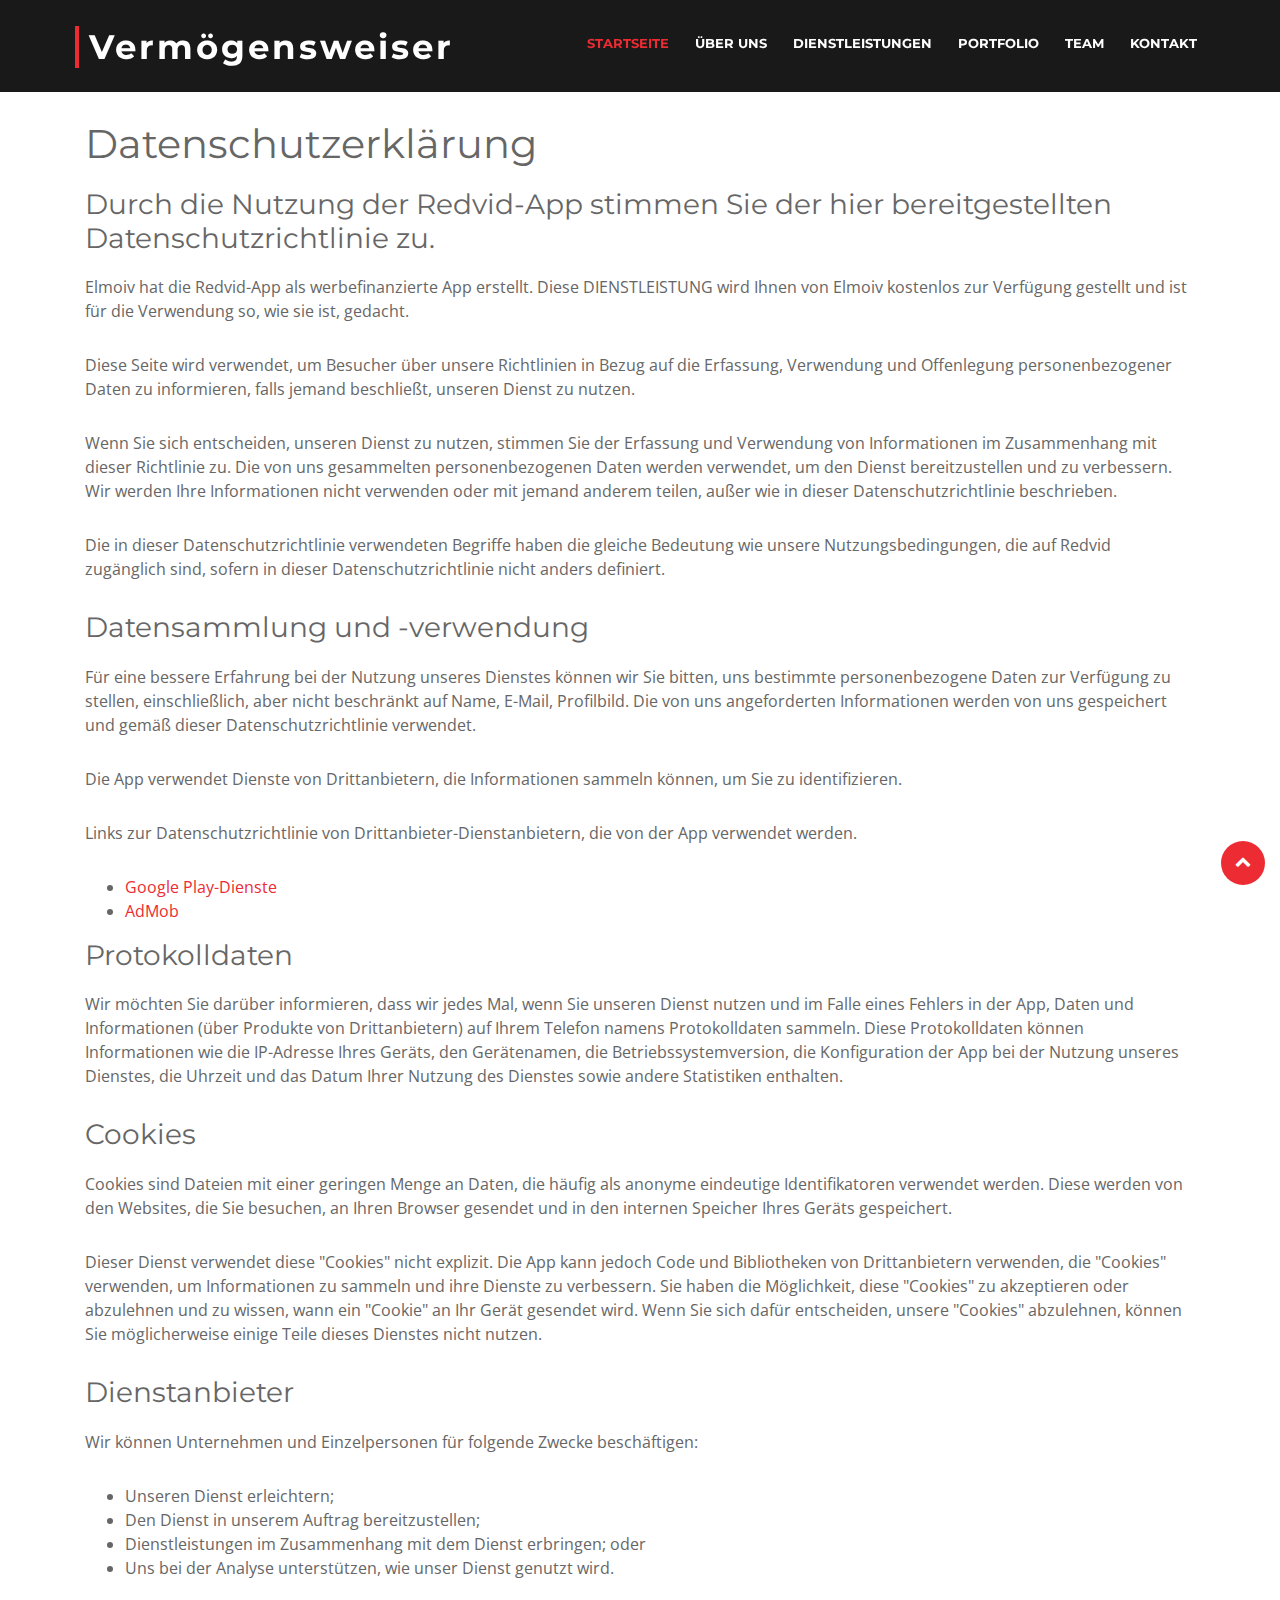
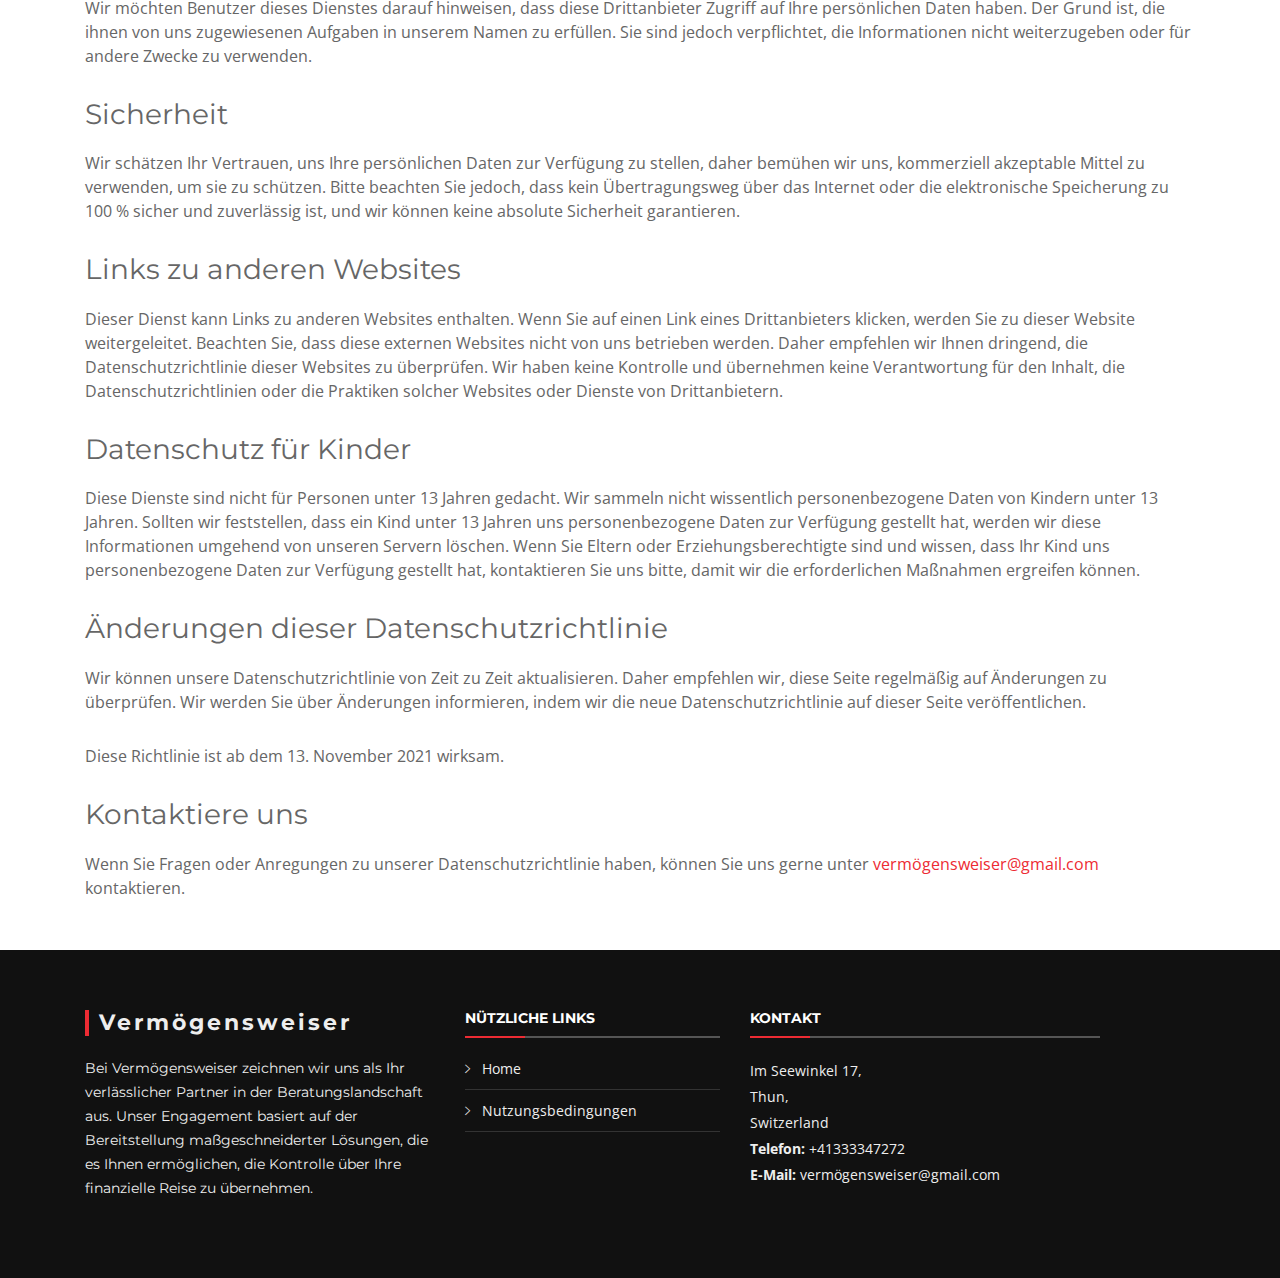
<file: privacy-policy.html>
<!DOCTYPE html>
<html dir="auto" lang="en">

<head>
  <meta charset="utf-8">
  <title>Vermögensweiser</title>
  <meta content="width=device-width, initial-scale=1.0" name="viewport">
  <meta content="" name="keywords">
  <meta content="" name="description">

  <!-- Favicons -->
  <link rel="shortcut icon" href="img/logo.png" type="image/x-icon">
  <link href="img/apple-touch-icon.png" rel="apple-touch-icon">

  <!-- Google Fonts -->
  <link href="https://fonts.googleapis.com/css?family=Open+Sans:300,300i,400,400i,700,700i|Montserrat:300,400,500,700" rel="stylesheet">

  <!-- Bootstrap CSS File -->
  <link href="lib/bootstrap/css/bootstrap.min.css" rel="stylesheet">

  <!-- Libraries CSS Files -->
  <link href="lib/font-awesome/css/font-awesome.min.css" rel="stylesheet">
  <link href="lib/animate/animate.min.css" rel="stylesheet">
  <link href="lib/ionicons/css/ionicons.min.css" rel="stylesheet">
  <link href="lib/owlcarousel/assets/owl.carousel.min.css" rel="stylesheet">
  <link href="lib/lightbox/css/lightbox.min.css" rel="stylesheet">

  <!-- Main Stylesheet File -->
  <link href="css/style.css" rel="stylesheet">
</head>

<body>
  <!-- header section starts -->
  <header style="background: rgba(0, 0, 0, 0.9);" id="header">
    <div class="container-fluid">
        <div id="logo" class="pull-left">
            <h1><a href="index.html" class="scrollto">Vermögensweiser</a></h1>
        </div>

        <nav id="nav-menu-container">
            <ul class="nav-menu">
            <li class="menu-active"><a href="index.html">Startseite</a></li>
            <li><a href="#about">Über uns</a></li>
            <li><a href="#services">Dienstleistungen</a></li>
            <li><a href="#portfolio">Portfolio</a></li>
            <li><a href="#team">Team</a></li>
            <li><a href="#contact">Kontakt</a></li>
            </ul>
        </nav><!-- #nav-menu-container -->
    </div>
  </header><!-- #header -->
  <!-- end header section -->
  <main>
    <article style="margin-top: 100px;" class="container additional-wrapper">
        <div class="page__content" style="padding: 20px 0px;">
            <h1 style="text-align: left;" class="page__title">Datenschutzerklärung</h1>
            <h3 id="by-using-the-redvid-app-you-agree-to-the-privacy-policy-given-here">Durch die Nutzung der Redvid-App stimmen Sie der hier bereitgestellten Datenschutzrichtlinie zu.</h3>
            <p>Elmoiv hat die Redvid-App als werbefinanzierte App erstellt. Diese DIENSTLEISTUNG wird Ihnen von Elmoiv kostenlos zur Verfügung gestellt und ist für die Verwendung so, wie sie ist, gedacht.</p>
            <p>Diese Seite wird verwendet, um Besucher über unsere Richtlinien in Bezug auf die Erfassung, Verwendung und Offenlegung personenbezogener Daten zu informieren, falls jemand beschließt, unseren Dienst zu nutzen.</p>
            <p>Wenn Sie sich entscheiden, unseren Dienst zu nutzen, stimmen Sie der Erfassung und Verwendung von Informationen im Zusammenhang mit dieser Richtlinie zu. Die von uns gesammelten personenbezogenen Daten werden verwendet, um den Dienst bereitzustellen und zu verbessern. Wir werden Ihre Informationen nicht verwenden oder mit jemand anderem teilen, außer wie in dieser Datenschutzrichtlinie beschrieben.</p>
            <p>Die in dieser Datenschutzrichtlinie verwendeten Begriffe haben die gleiche Bedeutung wie unsere Nutzungsbedingungen, die auf Redvid zugänglich sind, sofern in dieser Datenschutzrichtlinie nicht anders definiert.</p>
            <h3 style="text-align: left;" id="information-collection-and-use">Datensammlung und -verwendung</h3>
            <p>Für eine bessere Erfahrung bei der Nutzung unseres Dienstes können wir Sie bitten, uns bestimmte personenbezogene Daten zur Verfügung zu stellen, einschließlich, aber nicht beschränkt auf Name, E-Mail, Profilbild. Die von uns angeforderten Informationen werden von uns gespeichert und gemäß dieser Datenschutzrichtlinie verwendet.</p>
            <p>Die App verwendet Dienste von Drittanbietern, die Informationen sammeln können, um Sie zu identifizieren.</p>
            <p>Links zur Datenschutzrichtlinie von Drittanbieter-Dienstanbietern, die von der App verwendet werden.</p>
            <ul>
                <li><a href="https://www.google.com/policies/privacy/">Google Play-Dienste</a></li>
                <li><a href="https://support.google.com/admob/answer/6128543?hl=en">AdMob</a></li>
            </ul>
            <h3 style="text-align: left;" id="log-data">Protokolldaten</h3>
            <p>Wir möchten Sie darüber informieren, dass wir jedes Mal, wenn Sie unseren Dienst nutzen und im Falle eines Fehlers in der App, Daten und Informationen (über Produkte von Drittanbietern) auf Ihrem Telefon namens Protokolldaten sammeln. Diese Protokolldaten können Informationen wie die IP-Adresse Ihres Geräts, den Gerätenamen, die Betriebssystemversion, die Konfiguration der App bei der Nutzung unseres Dienstes, die Uhrzeit und das Datum Ihrer Nutzung des Dienstes sowie andere Statistiken enthalten.</p>
            <h3 style="text-align: left;" id="cookies">Cookies</h3>
            <p>Cookies sind Dateien mit einer geringen Menge an Daten, die häufig als anonyme eindeutige Identifikatoren verwendet werden. Diese werden von den Websites, die Sie besuchen, an Ihren Browser gesendet und in den internen Speicher Ihres Geräts gespeichert.</p>
            <p>Dieser Dienst verwendet diese "Cookies" nicht explizit. Die App kann jedoch Code und Bibliotheken von Drittanbietern verwenden, die "Cookies" verwenden, um Informationen zu sammeln und ihre Dienste zu verbessern. Sie haben die Möglichkeit, diese "Cookies" zu akzeptieren oder abzulehnen und zu wissen, wann ein "Cookie" an Ihr Gerät gesendet wird. Wenn Sie sich dafür entscheiden, unsere "Cookies" abzulehnen, können Sie möglicherweise einige Teile dieses Dienstes nicht nutzen.</p>
            <h3 style="text-align: left;" id="service-providers">Dienstanbieter</h3>
            <p>Wir können Unternehmen und Einzelpersonen für folgende Zwecke beschäftigen:</p>
            <ul>
                <li>Unseren Dienst erleichtern;</li>
                <li>Den Dienst in unserem Auftrag bereitzustellen;</li>
                <li>Dienstleistungen im Zusammenhang mit dem Dienst erbringen; oder</li>
                <li>Uns bei der Analyse unterstützen, wie unser Dienst genutzt wird.</li>
            </ul>
            <p>Wir möchten Benutzer dieses Dienstes darauf hinweisen, dass diese Drittanbieter Zugriff auf Ihre persönlichen Daten haben. Der Grund ist, die ihnen von uns zugewiesenen Aufgaben in unserem Namen zu erfüllen. Sie sind jedoch verpflichtet, die Informationen nicht weiterzugeben oder für andere Zwecke zu verwenden.</p>
            <h3 style="text-align: left;" id="security">Sicherheit</h3>
            <p>Wir schätzen Ihr Vertrauen, uns Ihre persönlichen Daten zur Verfügung zu stellen, daher bemühen wir uns, kommerziell akzeptable Mittel zu verwenden, um sie zu schützen. Bitte beachten Sie jedoch, dass kein Übertragungsweg über das Internet oder die elektronische Speicherung zu 100 % sicher und zuverlässig ist, und wir können keine absolute Sicherheit garantieren.</p>
            <h3 style="text-align: left;" id="links-to-other-sites">Links zu anderen Websites</h3>
            <p>Dieser Dienst kann Links zu anderen Websites enthalten. Wenn Sie auf einen Link eines Drittanbieters klicken, werden Sie zu dieser Website weitergeleitet. Beachten Sie, dass diese externen Websites nicht von uns betrieben werden. Daher empfehlen wir Ihnen dringend, die Datenschutzrichtlinie dieser Websites zu überprüfen. Wir haben keine Kontrolle und übernehmen keine Verantwortung für den Inhalt, die Datenschutzrichtlinien oder die Praktiken solcher Websites oder Dienste von Drittanbietern.</p>
            <h3 style="text-align: left;" id="childrens-privacy">Datenschutz für Kinder</h3>
            <p>Diese Dienste sind nicht für Personen unter 13 Jahren gedacht. Wir sammeln nicht wissentlich personenbezogene Daten von Kindern unter 13 Jahren. Sollten wir feststellen, dass ein Kind unter 13 Jahren uns personenbezogene Daten zur Verfügung gestellt hat, werden wir diese Informationen umgehend von unseren Servern löschen. Wenn Sie Eltern oder Erziehungsberechtigte sind und wissen, dass Ihr Kind uns personenbezogene Daten zur Verfügung gestellt hat, kontaktieren Sie uns bitte, damit wir die erforderlichen Maßnahmen ergreifen können.</p>
            <h3 style="text-align: left;" id="changes-to-this-privacy-policy">Änderungen dieser Datenschutzrichtlinie</h3>
            <p>Wir können unsere Datenschutzrichtlinie von Zeit zu Zeit aktualisieren. Daher empfehlen wir, diese Seite regelmäßig auf Änderungen zu überprüfen. Wir werden Sie über Änderungen informieren, indem wir die neue Datenschutzrichtlinie auf dieser Seite veröffentlichen.</p>
            <p>Diese Richtlinie ist ab dem 13. November 2021 wirksam.</p>
            <h3 style="text-align: left;" id="contact-us">Kontaktiere uns</h3>
            <p>Wenn Sie Fragen oder Anregungen zu unserer Datenschutzrichtlinie haben, können Sie uns gerne unter <a href="mailto:vermögensweiser@gmail.com">vermögensweiser@gmail.com</a> kontaktieren.</p>
        </div>
    </article>
</main>

<footer id="footer">
    <div class="footer-top">
        <div class="container">
            <div class="row">
            <div class="col-lg-4 col-md-6 footer-info">
                <h3 style="font-size: 22px;">Vermögensweiser</h3>
                <p>Bei Vermögensweiser zeichnen wir uns als Ihr verlässlicher Partner in der Beratungslandschaft aus. Unser Engagement basiert auf der Bereitstellung maßgeschneiderter Lösungen, die es Ihnen ermöglichen, die Kontrolle über Ihre finanzielle Reise zu übernehmen.</p>
            </div>

            <div class="col-lg-3 col-md-6 footer-links">
                <h4>Nützliche Links</h4>
                <ul>
                    <li><i class="ion-ios-arrow-right"></i> <a href="index.html">Home</a></li>
                    <li><i class="ion-ios-arrow-right"></i> <a href="terms-of-use.html">Nutzungsbedingungen</a></li>
                </ul>
            </div>

            <div class="col-lg-4 col-md-6 footer-contact">
                <h4>Kontakt</h4>
                <p>
                    Im Seewinkel 17,<br>
                    Thun,<br>
                    Switzerland<br>
                    <strong>Telefon:</strong> +41333347272<br>
                    <strong>E-Mail:</strong> vermögensweiser@gmail.com<br>
                </p>
            </div>
        </div>
    </div>
</div>
</footer><!-- #footer -->

  <a href="#" class="back-to-top"><i class="fa fa-chevron-up"></i></a>

  <!-- JavaScript Libraries -->
  <script src="lib/jquery/jquery.min.js"></script>
  <script src="lib/jquery/jquery-migrate.min.js"></script>
  <script src="lib/bootstrap/js/bootstrap.bundle.min.js"></script>
  <script src="lib/easing/easing.min.js"></script>
  <script src="lib/superfish/hoverIntent.js"></script>
  <script src="lib/superfish/superfish.min.js"></script>
  <script src="lib/wow/wow.min.js"></script>
  <script src="lib/waypoints/waypoints.min.js"></script>
  <script src="lib/counterup/counterup.min.js"></script>
  <script src="lib/owlcarousel/owl.carousel.min.js"></script>
  <script src="lib/isotope/isotope.pkgd.min.js"></script>
  <script src="lib/lightbox/js/lightbox.min.js"></script>
  <script src="lib/touchSwipe/jquery.touchSwipe.min.js"></script>
  <!-- Contact Form JavaScript File -->
  <script src="contactform/contactform.js"></script>

  <!-- Template Main Javascript File -->
  <script src="js/main.js"></script>

</body>

</html>
</file>
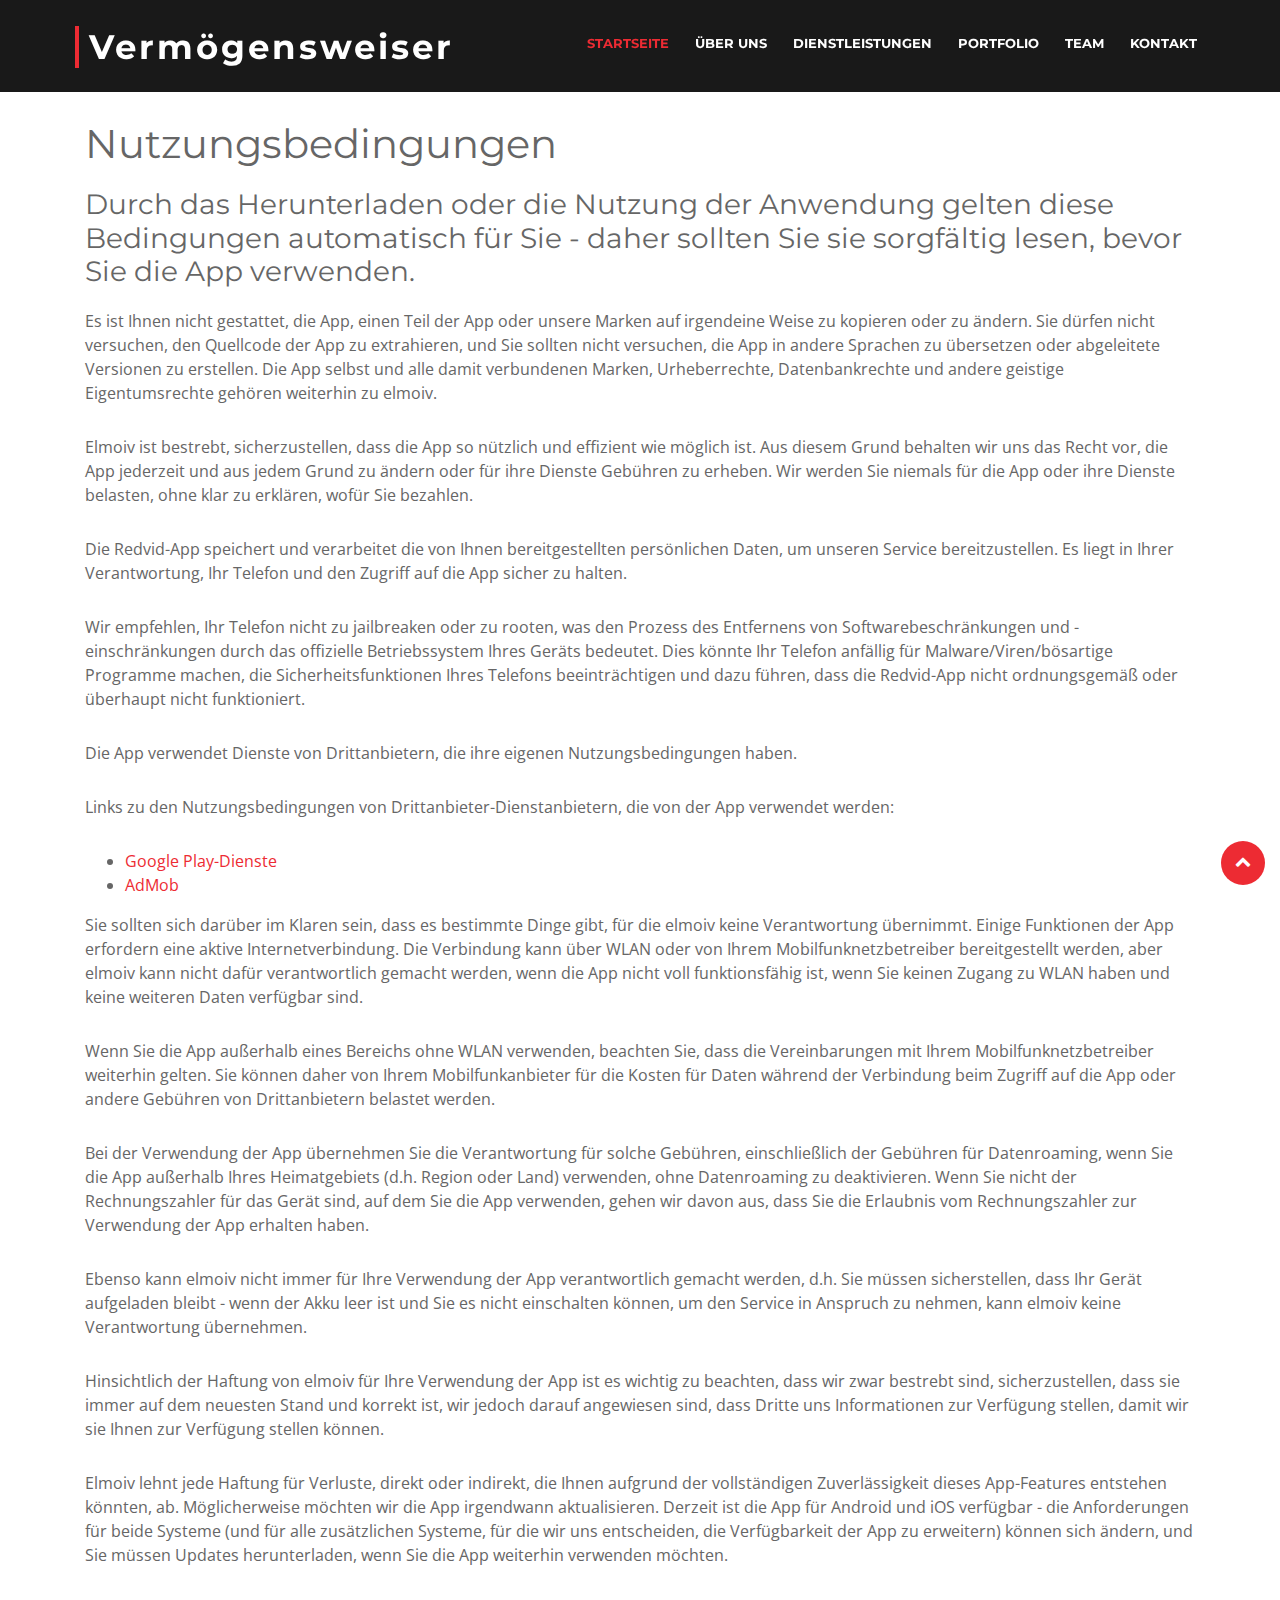
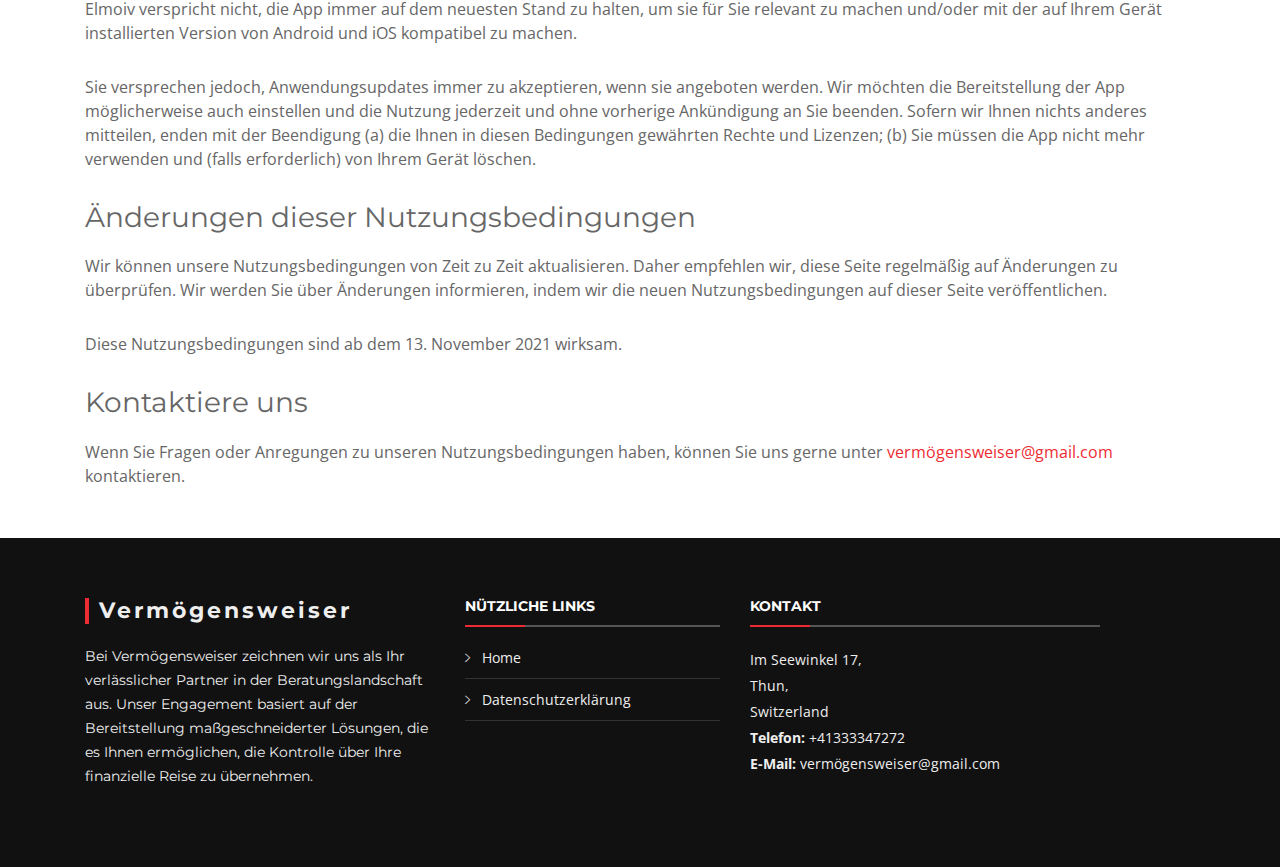
<file: terms-of-use.html>
<!DOCTYPE html>
<html dir="auto" lang="en">
    <head>
        <meta charset="utf-8">
        <title>Vermögensweiser</title>
        <meta content="width=device-width, initial-scale=1.0" name="viewport">
        <meta content="" name="keywords">
        <meta content="" name="description">
      
        <!-- Favicons -->
        <link rel="shortcut icon" href="img/logo.png" type="image/x-icon">
        <link href="img/apple-touch-icon.png" rel="apple-touch-icon">
      
        <!-- Google Fonts -->
        <link href="https://fonts.googleapis.com/css?family=Open+Sans:300,300i,400,400i,700,700i|Montserrat:300,400,500,700" rel="stylesheet">
      
        <!-- Bootstrap CSS File -->
        <link href="lib/bootstrap/css/bootstrap.min.css" rel="stylesheet">
      
        <!-- Libraries CSS Files -->
        <link href="lib/font-awesome/css/font-awesome.min.css" rel="stylesheet">
        <link href="lib/animate/animate.min.css" rel="stylesheet">
        <link href="lib/ionicons/css/ionicons.min.css" rel="stylesheet">
        <link href="lib/owlcarousel/assets/owl.carousel.min.css" rel="stylesheet">
        <link href="lib/lightbox/css/lightbox.min.css" rel="stylesheet">
      
        <!-- Main Stylesheet File -->
        <link href="css/style.css" rel="stylesheet">
      </head>
    <body>
        <header style="background: rgba(0, 0, 0, 0.9);" id="header">
            <div class="container-fluid">
                <div id="logo" class="pull-left">
                    <h1><a href="index.html" class="scrollto">Vermögensweiser</a></h1>
                </div>
        
                <nav id="nav-menu-container">
                    <ul class="nav-menu">
                    <li class="menu-active"><a href="index.html">Startseite</a></li>
                    <li><a href="#about">Über uns</a></li>
                    <li><a href="#services">Dienstleistungen</a></li>
                    <li><a href="#portfolio">Portfolio</a></li>
                    <li><a href="#team">Team</a></li>
                    <li><a href="#contact">Kontakt</a></li>
                    </ul>
                </nav><!-- #nav-menu-container -->
            </div>
          </header><!-- #header -->
        <!-- end header section -->
        <main>
            <article style="margin-top: 100px;" class="container additional-wrapper">
                <div class="page__content" style="padding: 20px 0px;">
                    <h1 class="page__title">Nutzungsbedingungen</h1>
                    <h3 id="by-downloading-or-using-the-app-these-terms-will-automatically-apply-to-you--therefore-you-should-make-sure-that-you-read-them-carefully-before-using-the-app">Durch das Herunterladen oder die Nutzung der Anwendung gelten diese Bedingungen automatisch für Sie - daher sollten Sie sie sorgfältig lesen, bevor Sie die App verwenden.</h3>
                    <p>Es ist Ihnen nicht gestattet, die App, einen Teil der App oder unsere Marken auf irgendeine Weise zu kopieren oder zu ändern. Sie dürfen nicht versuchen, den Quellcode der App zu extrahieren, und Sie sollten nicht versuchen, die App in andere Sprachen zu übersetzen oder abgeleitete Versionen zu erstellen. Die App selbst und alle damit verbundenen Marken, Urheberrechte, Datenbankrechte und andere geistige Eigentumsrechte gehören weiterhin zu elmoiv.</p>
                    <p>Elmoiv ist bestrebt, sicherzustellen, dass die App so nützlich und effizient wie möglich ist. Aus diesem Grund behalten wir uns das Recht vor, die App jederzeit und aus jedem Grund zu ändern oder für ihre Dienste Gebühren zu erheben. Wir werden Sie niemals für die App oder ihre Dienste belasten, ohne klar zu erklären, wofür Sie bezahlen.</p>
                    <p>Die Redvid-App speichert und verarbeitet die von Ihnen bereitgestellten persönlichen Daten, um unseren Service bereitzustellen. Es liegt in Ihrer Verantwortung, Ihr Telefon und den Zugriff auf die App sicher zu halten.</p>
                    <p>Wir empfehlen, Ihr Telefon nicht zu jailbreaken oder zu rooten, was den Prozess des Entfernens von Softwarebeschränkungen und -einschränkungen durch das offizielle Betriebssystem Ihres Geräts bedeutet. Dies könnte Ihr Telefon anfällig für Malware/Viren/bösartige Programme machen, die Sicherheitsfunktionen Ihres Telefons beeinträchtigen und dazu führen, dass die Redvid-App nicht ordnungsgemäß oder überhaupt nicht funktioniert.</p>
                    <p>Die App verwendet Dienste von Drittanbietern, die ihre eigenen Nutzungsbedingungen haben.</p>
                    <p>Links zu den Nutzungsbedingungen von Drittanbieter-Dienstanbietern, die von der App verwendet werden:</p>
                    <ul>
                        <li><a href="https://www.google.com/policies/privacy/">Google Play-Dienste</a></li>
                        <li><a href="https://support.google.com/admob/answer/6128543?hl=en">AdMob</a></li>
                    </ul>
                    <p>Sie sollten sich darüber im Klaren sein, dass es bestimmte Dinge gibt, für die elmoiv keine Verantwortung übernimmt. Einige Funktionen der App erfordern eine aktive Internetverbindung. Die Verbindung kann über WLAN oder von Ihrem Mobilfunknetzbetreiber bereitgestellt werden, aber elmoiv kann nicht dafür verantwortlich gemacht werden, wenn die App nicht voll funktionsfähig ist, wenn Sie keinen Zugang zu WLAN haben und keine weiteren Daten verfügbar sind.</p>
                    <p>Wenn Sie die App außerhalb eines Bereichs ohne WLAN verwenden, beachten Sie, dass die Vereinbarungen mit Ihrem Mobilfunknetzbetreiber weiterhin gelten. Sie können daher von Ihrem Mobilfunkanbieter für die Kosten für Daten während der Verbindung beim Zugriff auf die App oder andere Gebühren von Drittanbietern belastet werden.</p>
                    <p>Bei der Verwendung der App übernehmen Sie die Verantwortung für solche Gebühren, einschließlich der Gebühren für Datenroaming, wenn Sie die App außerhalb Ihres Heimatgebiets (d.h. Region oder Land) verwenden, ohne Datenroaming zu deaktivieren. Wenn Sie nicht der Rechnungszahler für das Gerät sind, auf dem Sie die App verwenden, gehen wir davon aus, dass Sie die Erlaubnis vom Rechnungszahler zur Verwendung der App erhalten haben.</p>
                    <p>Ebenso kann elmoiv nicht immer für Ihre Verwendung der App verantwortlich gemacht werden, d.h. Sie müssen sicherstellen, dass Ihr Gerät aufgeladen bleibt - wenn der Akku leer ist und Sie es nicht einschalten können, um den Service in Anspruch zu nehmen, kann elmoiv keine Verantwortung übernehmen.</p>
                    <p>Hinsichtlich der Haftung von elmoiv für Ihre Verwendung der App ist es wichtig zu beachten, dass wir zwar bestrebt sind, sicherzustellen, dass sie immer auf dem neuesten Stand und korrekt ist, wir jedoch darauf angewiesen sind, dass Dritte uns Informationen zur Verfügung stellen, damit wir sie Ihnen zur Verfügung stellen können.</p>
                    <p>Elmoiv lehnt jede Haftung für Verluste, direkt oder indirekt, die Ihnen aufgrund der vollständigen Zuverlässigkeit dieses App-Features entstehen könnten, ab. Möglicherweise möchten wir die App irgendwann aktualisieren. Derzeit ist die App für Android und iOS verfügbar - die Anforderungen für beide Systeme (und für alle zusätzlichen Systeme, für die wir uns entscheiden, die Verfügbarkeit der App zu erweitern) können sich ändern, und Sie müssen Updates herunterladen, wenn Sie die App weiterhin verwenden möchten.</p>
                    <p>Elmoiv verspricht nicht, die App immer auf dem neuesten Stand zu halten, um sie für Sie relevant zu machen und/oder mit der auf Ihrem Gerät installierten Version von Android und iOS kompatibel zu machen.</p>
                    <p>Sie versprechen jedoch, Anwendungsupdates immer zu akzeptieren, wenn sie angeboten werden. Wir möchten die Bereitstellung der App möglicherweise auch einstellen und die Nutzung jederzeit und ohne vorherige Ankündigung an Sie beenden. Sofern wir Ihnen nichts anderes mitteilen, enden mit der Beendigung (a) die Ihnen in diesen Bedingungen gewährten Rechte und Lizenzen; (b) Sie müssen die App nicht mehr verwenden und (falls erforderlich) von Ihrem Gerät löschen.</p>
                    <h3 style="text-align: left;" id="changes-to-these-terms-and-conditions">Änderungen dieser Nutzungsbedingungen</h3>
                    <p>Wir können unsere Nutzungsbedingungen von Zeit zu Zeit aktualisieren. Daher empfehlen wir, diese Seite regelmäßig auf Änderungen zu überprüfen. Wir werden Sie über Änderungen informieren, indem wir die neuen Nutzungsbedingungen auf dieser Seite veröffentlichen.</p>
                    <p>Diese Nutzungsbedingungen sind ab dem 13. November 2021 wirksam.</p>
                    <h3 style="text-align: left;" id="contact-us">Kontaktiere uns</h3>
                    <p>Wenn Sie Fragen oder Anregungen zu unseren Nutzungsbedingungen haben, können Sie uns gerne unter <a href="mailto:vermögensweiser@gmail.com">vermögensweiser@gmail.com</a> kontaktieren.</p>
                </div>
            </article>
        </main>

        <footer id="footer">
            <div class="footer-top">
                <div class="container">
                    <div class="row">
                    <div class="col-lg-4 col-md-6 footer-info">
                        <h3 style="font-size: 22px;">Vermögensweiser</h3>
                        <p>Bei Vermögensweiser zeichnen wir uns als Ihr verlässlicher Partner in der Beratungslandschaft aus. Unser Engagement basiert auf der Bereitstellung maßgeschneiderter Lösungen, die es Ihnen ermöglichen, die Kontrolle über Ihre finanzielle Reise zu übernehmen.</p>
                    </div>
    
                    <div class="col-lg-3 col-md-6 footer-links">
                        <h4>Nützliche Links</h4>
                        <ul>
                            <li><i class="ion-ios-arrow-right"></i> <a href="index.html">Home</a></li>
                            <li><i class="ion-ios-arrow-right"></i> <a href="privacy-policy.html">Datenschutzerklärung</a></li>
                        </ul>
                    </div>
    
                    <div class="col-lg-4 col-md-6 footer-contact">
                        <h4>Kontakt</h4>
                        <p>
                            Im Seewinkel 17,<br>
                            Thun,<br>
                            Switzerland<br>
                            <strong>Telefon:</strong> +41333347272<br>
                            <strong>E-Mail:</strong> vermögensweiser@gmail.com<br>
                        </p>
                    </div>
                </div>
            </div>
        </div>
        </footer><!-- #footer -->
        
          <a href="#" class="back-to-top"><i class="fa fa-chevron-up"></i></a>
        
          <!-- JavaScript Libraries -->
          <script src="lib/jquery/jquery.min.js"></script>
          <script src="lib/jquery/jquery-migrate.min.js"></script>
          <script src="lib/bootstrap/js/bootstrap.bundle.min.js"></script>
          <script src="lib/easing/easing.min.js"></script>
          <script src="lib/superfish/hoverIntent.js"></script>
          <script src="lib/superfish/superfish.min.js"></script>
          <script src="lib/wow/wow.min.js"></script>
          <script src="lib/waypoints/waypoints.min.js"></script>
          <script src="lib/counterup/counterup.min.js"></script>
          <script src="lib/owlcarousel/owl.carousel.min.js"></script>
          <script src="lib/isotope/isotope.pkgd.min.js"></script>
          <script src="lib/lightbox/js/lightbox.min.js"></script>
          <script src="lib/touchSwipe/jquery.touchSwipe.min.js"></script>
          <!-- Contact Form JavaScript File -->
          <script src="contactform/contactform.js"></script>
        
          <!-- Template Main Javascript File -->
          <script src="js/main.js"></script>
  </body>
</html>
</file>
<file: css/style.css>
/*
  Theme Name: BizPage
  Theme URL: https://bootstrapmade.com/bizpage-bootstrap-business-template/
  Author: BootstrapMade.com
  License: https://bootstrapmade.com/license/
*/
/*--------------------------------------------------------------
# General
--------------------------------------------------------------*/
body {
  background: #fff;
  color: #666666;
  font-family: "Open Sans", sans-serif;
}

a {
  color: #ed2b33;
  transition: 0.5s;
}

a:hover, a:active, a:focus {
  color: #18d36e;
  outline: none;
  text-decoration: none;
}

p {
  padding: 0;
  margin: 0 0 30px 0;
}

h1, h2, h3, h4, h5, h6 {
  font-family: "Montserrat", sans-serif;
  font-weight: 400;
  margin: 0 0 20px 0;
  padding: 0;
}

/* Back to top button */
.back-to-top {
  position: fixed;
  display: none;
  background: #ed2b33;
  color: #fff;
  display: inline-block;
  width: 44px;
  height: 44px;
  text-align: center;
  line-height: 1;
  font-size: 16px;
  border-radius: 50%;
  right: 15px;
  bottom: 15px;
  transition: background 0.5s;
  z-index: 11;
}

.back-to-top i {
  padding-top: 12px;
  color: #fff;
}

@media (max-width: 768px) {
  .back-to-top {
    bottom: 15px;
  }
}

/*--------------------------------------------------------------
# Header
--------------------------------------------------------------*/
#header {
  padding: 30px 0;
  height: 92px;
  position: fixed;
  left: 0;
  top: 0;
  right: 0;
  transition: all 0.5s;
  z-index: 997;
}

#header.header-scrolled {
  background: rgba(0, 0, 0, 0.9);
  padding: 20px 0;
  height: 72px;
  transition: all 0.5s;
}

#header #logo {
  float: left;
}

@media (min-width: 1024px) {
  #header #logo {
    padding-left: 60px;
  }
}

#header #logo h1 {
  font-size: 34px;
  margin: 0;
  padding: 0;
  line-height: 1;
  font-family: "Montserrat", sans-serif;
  font-weight: 700;
  letter-spacing: 3px;
}

#header #logo h1 a, #header #logo h1 a:hover {
  color: #fff;
  padding-left: 10px;
  border-left: 4px solid #ed2b33;
}

#header #logo img {
  padding: 0;
  margin: 0;
}

@media (max-width: 768px) {
  #header #logo h1 {
    font-size: 28px;
  }
  #header #logo img {
    max-height: 40px;
  }
}

/*--------------------------------------------------------------
# Intro Section
--------------------------------------------------------------*/
#intro {
  display: table;
  width: 100%;
  height: 100vh;
  background: #000;
}

#intro .carousel-item {
  width: 100%;
  height: 100vh;
  background-size: cover;
  background-position: center;
  background-repeat: no-repeat;
}

#intro .carousel-item::before {
  content: '';
  background-color: rgba(0, 0, 0, 0.7);
  position: absolute;
  height: 100%;
  width: 100%;
  top: 0;
  right: 0;
  left: 0;
  bottom: 0;
}

#intro .carousel-container {
  display: flex;
  justify-content: center;
  align-items: center;
  position: absolute;
  bottom: 0;
  top: 0;
  left: 0;
  right: 0;
}

#intro .carousel-content {
  text-align: center;
}

#intro h2 {
  color: #fff;
  margin-bottom: 30px;
  font-size: 48px;
  font-weight: 700;
}

@media (max-width: 768px) {
  #intro h2 {
    font-size: 28px;
  }
}

#intro p {
  width: 80%;
  margin: 0 auto 30px auto;
  color: #fff;
}

@media (min-width: 1024px) {
  #intro p {
    width: 60%;
  }
}

#intro .carousel-fade .carousel-inner .carousel-item {
  -webkit-transition-property: opacity;
  transition-property: opacity;
}

#intro .carousel-fade .carousel-inner .carousel-item,
#intro .carousel-fade .carousel-inner .active.carousel-item-left,
#intro .carousel-fade .carousel-inner .active.carousel-item-right {
  opacity: 0;
}

#intro .carousel-fade .carousel-inner .active,
#intro .carousel-fade .carousel-inner .carousel-item-next.carousel-item-left,
#intro .carousel-fade .carousel-inner .carousel-item-prev.carousel-item-right {
  opacity: 1;
  transition: 0.5s;
}

#intro .carousel-fade .carousel-inner .carousel-item-next,
#intro .carousel-fade .carousel-inner .carousel-item-prev,
#intro .carousel-fade .carousel-inner .active.carousel-item-left,
#intro .carousel-fade .carousel-inner .active.carousel-item-right {
  left: 0;
  -webkit-transform: translate3d(0, 0, 0);
  transform: translate3d(0, 0, 0);
}

#intro .carousel-control-prev, #intro .carousel-control-next {
  width: 10%;
}

@media (min-width: 1024px) {
  #intro .carousel-control-prev, #intro .carousel-control-next {
    width: 5%;
  }
}

#intro .carousel-control-next-icon, #intro .carousel-control-prev-icon {
  background: none;
  font-size: 32px;
  line-height: 1;
}

#intro .carousel-indicators li {
  cursor: pointer;
}

#intro .btn-get-started {
  font-family: "Montserrat", sans-serif;
  font-weight: 500;
  font-size: 16px;
  letter-spacing: 1px;
  display: inline-block;
  padding: 8px 32px;
  border-radius: 50px;
  transition: 0.5s;
  margin: 10px;
  color: #fff;
  background: #ed2b33;
}

#intro .btn-get-started:hover {
  background: #fff;
  color: #ed2b33;
}

/*--------------------------------------------------------------
# Navigation Menu
--------------------------------------------------------------*/
/* Nav Menu Essentials */
.nav-menu, .nav-menu * {
  margin: 0;
  padding: 0;
  list-style: none;
}

.nav-menu ul {
  position: absolute;
  display: none;
  top: 100%;
  left: 0;
  z-index: 99;
}

.nav-menu li {
  position: relative;
  white-space: nowrap;
}

.nav-menu > li {
  float: left;
}

.nav-menu li:hover > ul,
.nav-menu li.sfHover > ul {
  display: block;
}

.nav-menu ul ul {
  top: 0;
  left: 100%;
}

.nav-menu ul li {
  min-width: 180px;
}

/* Nav Menu Arrows */
.sf-arrows .sf-with-ul {
  padding-right: 30px;
}

.sf-arrows .sf-with-ul:after {
  content: "\f107";
  position: absolute;
  right: 15px;
  font-family: FontAwesome;
  font-style: normal;
  font-weight: normal;
}

.sf-arrows ul .sf-with-ul:after {
  content: "\f105";
}

/* Nav Meu Container */
#nav-menu-container {
  float: right;
  margin: 0;
}

@media (min-width: 1024px) {
  #nav-menu-container {
    padding-right: 60px;
  }
}

@media (max-width: 1200px) {
  #nav-menu-container {
    display: none;
  }
}

/* Nav Meu Styling */
.nav-menu a {
  padding: 0 8px 10px 8px;
  text-decoration: none;
  display: inline-block;
  color: #fff;
  font-family: "Montserrat", sans-serif;
  font-weight: 700;
  font-size: 13px;
  text-transform: uppercase;
  outline: none;
}

.nav-menu li:hover > a, .nav-menu > .menu-active > a {
  color: #ed2b33;
}

.nav-menu > li {
  margin-left: 10px;
}

.nav-menu ul {
  margin: 4px 0 0 0;
  padding: 10px;
  box-shadow: 0px 0px 30px rgba(127, 137, 161, 0.25);
  background: #fff;
}

.nav-menu ul li {
  transition: 0.3s;
}

.nav-menu ul li a {
  padding: 10px;
  color: #333;
  transition: 0.3s;
  display: block;
  font-size: 13px;
  text-transform: none;
}

.nav-menu ul li:hover > a {
  color: #ed2b33;
}

.nav-menu ul ul {
  margin: 0;
}

/* Mobile Nav Toggle */
#mobile-nav-toggle {
  position: fixed;
  right: 0;
  top: 0;
  z-index: 999;
  margin: 20px 20px 0 0;
  border: 0;
  background: none;
  font-size: 24px;
  display: none;
  transition: all 0.4s;
  outline: none;
  cursor: pointer;
}

#mobile-nav-toggle i {
  color: #fff;
}

@media (max-width: 1200px) {
  #mobile-nav-toggle {
    display: inline;
  }
}

/* Mobile Nav Styling */
#mobile-nav {
  position: fixed;
  top: 0;
  padding-top: 18px;
  bottom: 0;
  z-index: 998;
  background: rgba(0, 0, 0, 0.8);
  left: -260px;
  width: 260px;
  overflow-y: auto;
  transition: 0.4s;
}

#mobile-nav ul {
  padding: 0;
  margin: 0;
  list-style: none;
}

#mobile-nav ul li {
  position: relative;
}

#mobile-nav ul li a {
  color: #fff;
  font-size: 13px;
  text-transform: uppercase;
  overflow: hidden;
  padding: 10px 22px 10px 15px;
  position: relative;
  text-decoration: none;
  width: 100%;
  display: block;
  outline: none;
  font-weight: 700;
  font-family: "Montserrat", sans-serif;
}

#mobile-nav ul li a:hover {
  color: #fff;
}

#mobile-nav ul li li {
  padding-left: 30px;
}

#mobile-nav ul .menu-has-children i {
  position: absolute;
  right: 0;
  z-index: 99;
  padding: 15px;
  cursor: pointer;
  color: #fff;
}

#mobile-nav ul .menu-has-children i.fa-chevron-up {
  color: #ed2b33;
}

#mobile-nav ul .menu-has-children li a {
  text-transform: none;
}

#mobile-nav ul .menu-item-active {
  color: #ed2b33;
}

#mobile-body-overly {
  width: 100%;
  height: 100%;
  z-index: 997;
  top: 0;
  left: 0;
  position: fixed;
  background: rgba(0, 0, 0, 0.7);
  display: none;
}

/* Mobile Nav body classes */
body.mobile-nav-active {
  overflow: hidden;
}

body.mobile-nav-active #mobile-nav {
  left: 0;
}

body.mobile-nav-active #mobile-nav-toggle {
  color: #fff;
}

/*--------------------------------------------------------------
# Sections
--------------------------------------------------------------*/
/* Sections Header
--------------------------------*/
.section-header h3 {
  font-size: 32px;
  color: #111;
  text-transform: uppercase;
  text-align: center;
  font-weight: 700;
  position: relative;
  padding-bottom: 15px;
}

.section-header h3::before {
  content: '';
  position: absolute;
  display: block;
  width: 120px;
  height: 1px;
  background: #ddd;
  bottom: 1px;
  left: calc(50% - 60px);
}

.section-header h3::after {
  content: '';
  position: absolute;
  display: block;
  width: 40px;
  height: 3px;
  background: #ed2b33;
  bottom: 0;
  left: calc(50% - 20px);
}

.section-header p {
  text-align: center;
  padding-bottom: 30px;
  color: #333;
}

/* Section with background
--------------------------------*/
.section-bg {
  background: #f7f7f7;
}

/* Featured Services Section
--------------------------------*/
#featured-services {
  background: #000;
}

#featured-services .box {
  padding: 30px 20px;
}

#featured-services .box-bg {
  background-image: linear-gradient(0deg, #000000 0%, #242323 50%, #000000 100%);
}

#featured-services i {
  color: #ed2b33;
  font-size: 48px;
  display: inline-block;
  line-height: 1;
}

#featured-services h4 {
  font-weight: 400;
  margin: 15px 0;
  font-size: 18px;
}

#featured-services h4 a {
  color: #fff;
}

#featured-services h4 a:hover {
  color: #ed2b33;
}

#featured-services p {
  font-size: 14px;
  line-height: 24px;
  color: #fff;
  margin-bottom: 0;
}

/* About Us Section
--------------------------------*/
#about {
  background: url("../img/about-bg.jpg") center top no-repeat fixed;
  background-size: cover;
  padding: 60px 0 40px 0;
  position: relative;
}

#about::before {
  content: '';
  position: absolute;
  left: 0;
  right: 0;
  top: 0;
  bottom: 0;
  background: rgba(255, 255, 255, 0.92);
  z-index: 9;
}

#about .container {
  position: relative;
  z-index: 10;
}

#about .about-col {
  background: #fff;
  border-radius: 0 0 4px 4px;
  box-shadow: 0px 2px 12px rgba(0, 0, 0, 0.08);
  margin-bottom: 20px;
}

#about .about-col .img {
  position: relative;
}

#about .about-col .img img {
  border-radius: 4px 4px 0 0;
}

#about .about-col .icon {
  width: 64px;
  height: 64px;
  padding-top: 8px;
  text-align: center;
  position: absolute;
  background-color: #ed2b33;
  border-radius: 50%;
  text-align: center;
  border: 4px solid #fff;
  left: calc( 50% - 32px);
  bottom: -30px;
  transition: 0.3s;
}

#about .about-col i {
  font-size: 36px;
  line-height: 1;
  color: #fff;
  transition: 0.3s;
}

#about .about-col:hover .icon {
  background-color: #fff;
}

#about .about-col:hover i {
  color: #ed2b33;
}

#about .about-col h2 {
  color: #000;
  text-align: center;
  font-weight: 700;
  font-size: 20px;
  padding: 0;
  margin: 40px 0 12px 0;
}

#about .about-col h2 a {
  color: #000;
}

#about .about-col h2 a:hover {
  color: #ed2b33;
}

#about .about-col p {
  font-size: 14px;
  line-height: 24px;
  color: #333;
  margin-bottom: 0;
  padding: 0 20px 20px 20px;
}

/* Services Section
--------------------------------*/
#services {
  background: #fff;
  background-size: cover;
  padding: 60px 0 40px 0;
}

#services .box {
  margin-bottom: 30px;
}

#services .icon {
  float: left;
}

#services .icon i {
  color: #ed2b33;
  font-size: 36px;
  line-height: 1;
  transition: 0.5s;
}

#services .title {
  margin-left: 60px;
  font-weight: 700;
  margin-bottom: 15px;
  font-size: 18px;
}

#services .title a {
  color: #111;
}

#services .box:hover .title a {
  color: #ed2b33;
}

#services .description {
  font-size: 14px;
  margin-left: 60px;
  line-height: 24px;
  margin-bottom: 0;
}

/* Call To Action Section
--------------------------------*/
#call-to-action {
  background: linear-gradient(rgba(0, 142, 99, 0.1), rgba(0, 0, 0, 0.1)), url(../img/call-to-action-bg.jpg) fixed center center;
  background-size: cover;
  padding: 60px 0;
}

#call-to-action h3 {
  color: #fff;
  font-size: 28px;
  font-weight: 700;
}

#call-to-action p {
  color: #fff;
}

#call-to-action .cta-btn {
  font-family: "Montserrat", sans-serif;
  text-transform: uppercase;
  font-weight: 500;
  font-size: 16px;
  letter-spacing: 1px;
  display: inline-block;
  padding: 8px 28px;
  border-radius: 25px;
  transition: 0.5s;
  margin-top: 10px;
  border: 2px solid #fff;
  color: #fff;
}

#call-to-action .cta-btn:hover {
  background: #ed2b33;
  border: 2px solid #ed2b33;
}

/* Call To Action Section
--------------------------------*/
#skills {
  padding: 60px 0;
}

#skills .progress {
  height: 35px;
  margin-bottom: 10px;
}

#skills .progress .skill {
  font-family: "Open Sans", sans-serif;
  line-height: 35px;
  padding: 0;
  margin: 0 0 0 20px;
  text-transform: uppercase;
}

#skills .progress .skill .val {
  float: right;
  font-style: normal;
  margin: 0 20px 0 0;
}

#skills .progress-bar {
  width: 1px;
  text-align: left;
  transition: .9s;
}

/* Facts Section
--------------------------------*/
#facts {
  background: url("../img/facts-bg.jpg") center top no-repeat fixed;
  background-size: cover;
  padding: 60px 0 0 0;
  position: relative;
}

#facts::before {
  content: '';
  position: absolute;
  left: 0;
  right: 0;
  top: 0;
  bottom: 0;
  background: rgba(255, 255, 255, 0.88);
  z-index: 9;
}

#facts .container {
  position: relative;
  z-index: 10;
}

#facts .counters span {
  font-family: "Montserrat", sans-serif;
  font-weight: bold;
  font-size: 48px;
  display: block;
  color: #ed2b33;
}

#facts .counters p {
  padding: 0;
  margin: 0 0 20px 0;
  font-family: "Montserrat", sans-serif;
  font-size: 14px;
  color: #111;
}

#facts .facts-img {
  text-align: center;
  padding-top: 30px;
}

/* Portfolio Section
--------------------------------*/
#portfolio {
  padding: 60px 0;
}

#portfolio #portfolio-flters {
  padding: 0;
  margin: 5px 0 35px 0;
  list-style: none;
  text-align: center;
}

#portfolio #portfolio-flters li {
  cursor: pointer;
  margin: 15px 15px 15px 0;
  display: inline-block;
  padding: 10px 20px;
  font-size: 12px;
  line-height: 20px;
  color: #666666;
  border-radius: 4px;
  text-transform: uppercase;
  background: #fff;
  margin-bottom: 5px;
  transition: all 0.3s ease-in-out;
}

#portfolio #portfolio-flters li:hover, #portfolio #portfolio-flters li.filter-active {
  background: #ed2b33;
  color: #fff;
}

#portfolio #portfolio-flters li:last-child {
  margin-right: 0;
}

#portfolio .portfolio-wrap {
  box-shadow: 0px 2px 12px rgba(0, 0, 0, 0.08);
  transition: 0.3s;
}

#portfolio .portfolio-wrap:hover {
  box-shadow: 0px 4px 14px rgba(0, 0, 0, 0.16);
}

#portfolio .portfolio-item {
  position: relative;
  height: 360px;
  overflow: hidden;
}

#portfolio .portfolio-item figure {
  background: #000;
  overflow: hidden;
  height: 240px;
  position: relative;
  border-radius: 4px 4px 0 0;
  margin: 0;
}

#portfolio .portfolio-item figure:hover img {
  opacity: 0.4;
  transition: 0.3s;
}

#portfolio .portfolio-item figure .link-preview, #portfolio .portfolio-item figure .link-details {
  position: absolute;
  display: inline-block;
  visibility: hidden;
  line-height: 1;
  text-align: center;
  width: 36px;
  height: 36px;
  background: #fff;
  border-radius: 50%;
  transition: 0.2s;
}

#portfolio .portfolio-item figure .link-preview i, #portfolio .portfolio-item figure .link-details i {
  padding-top: 6px;
  font-size: 22px;
  color: #333;
}

#portfolio .portfolio-item figure .link-preview:hover, #portfolio .portfolio-item figure .link-details:hover {
  background: #ed2b33;
}

#portfolio .portfolio-item figure .link-preview:hover i, #portfolio .portfolio-item figure .link-details:hover i {
  color: #fff;
}

#portfolio .portfolio-item figure .link-preview {
  left: calc(50% - 38px);
  top: calc(50% - 18px);
}

#portfolio .portfolio-item figure .link-details {
  right: calc(50% - 38px);
  top: calc(50% - 18px);
}

#portfolio .portfolio-item figure:hover .link-preview {
  visibility: visible;
  left: calc(50% - 44px);
}

#portfolio .portfolio-item figure:hover .link-details {
  visibility: visible;
  right: calc(50% - 44px);
}

#portfolio .portfolio-item .portfolio-info {
  background: #fff;
  text-align: center;
  padding: 30px;
  height: 90px;
  border-radius: 0 0 3px 3px;
}

#portfolio .portfolio-item .portfolio-info h4 {
  font-size: 18px;
  line-height: 1px;
  font-weight: 700;
  margin-bottom: 18px;
  padding-bottom: 0;
}

#portfolio .portfolio-item .portfolio-info h4 a {
  color: #333;
}

#portfolio .portfolio-item .portfolio-info h4 a:hover {
  color: #ed2b33;
}

#portfolio .portfolio-item .portfolio-info p {
  padding: 0;
  margin: 0;
  color: #b8b8b8;
  font-weight: 500;
  font-size: 14px;
  text-transform: uppercase;
}

/* Clients Section
--------------------------------*/
#clients {
  padding: 60px 0;
}

#clients img {
  max-width: 100%;
  opacity: 0.5;
  transition: 0.3s;
  padding: 15px 0;
}

#clients img:hover {
  opacity: 1;
}

#clients .owl-nav, #clients .owl-dots {
  margin-top: 5px;
  text-align: center;
}

#clients .owl-dot {
  display: inline-block;
  margin: 0 5px;
  width: 12px;
  height: 12px;
  border-radius: 50%;
  background-color: #ddd;
}

#clients .owl-dot.active {
  background-color: #ed2b33;
}

/* Testimonials Section
--------------------------------*/
#testimonials {
  padding: 60px 0;
}

#testimonials .section-header {
  margin-bottom: 40px;
}

#testimonials .testimonial-item {
  text-align: center;
}

#testimonials .testimonial-item .testimonial-img {
  width: 120px;
  border-radius: 50%;
  border: 4px solid #fff;
  margin: 0 auto;
}

#testimonials .testimonial-item h3 {
  font-size: 20px;
  font-weight: bold;
  margin: 10px 0 5px 0;
  color: #111;
}

#testimonials .testimonial-item h4 {
  font-size: 14px;
  color: #999;
  margin: 0 0 15px 0;
}

#testimonials .testimonial-item .quote-sign-left {
  margin-top: -15px;
  padding-right: 10px;
  display: inline-block;
  width: 37px;
}

#testimonials .testimonial-item .quote-sign-right {
  margin-bottom: -15px;
  padding-left: 10px;
  display: inline-block;
  max-width: 100%;
  width: 37px;
}

#testimonials .testimonial-item p {
  font-style: italic;
  margin: 0 auto 15px auto;
}

@media (min-width: 992px) {
  #testimonials .testimonial-item p {
    width: 80%;
  }
}

#testimonials .owl-nav, #testimonials .owl-dots {
  margin-top: 5px;
  text-align: center;
}

#testimonials .owl-dot {
  display: inline-block;
  margin: 0 5px;
  width: 12px;
  height: 12px;
  border-radius: 50%;
  background-color: #ddd;
}

#testimonials .owl-dot.active {
  background-color: #ed2b33;
}

/* Team Section
--------------------------------*/
#team {
  background: #fff;
  padding: 60px 0;
}

#team .member {
  text-align: center;
  margin-bottom: 20px;
  background: #000;
  position: relative;
}

#team .member .member-info {
  visibility: hidden;
  display: flex;
  justify-content: center;
  align-items: center;
  position: absolute;
  bottom: 0;
  top: 0;
  left: 0;
  right: 0;
  transition: 0.2s;
}

#team .member .member-info-content {
  margin-top: -50px;
  transition: margin 0.2s;
}

#team .member:hover .member-info {
  background: rgba(0, 0, 0, 0.7);
  visibility: visible;
  transition: 0.4s;
}

#team .member:hover .member-info-content {
  margin-top: 0;
  transition: margin 0.4s;
}

#team .member h4 {
  font-weight: 700;
  margin-bottom: 2px;
  font-size: 18px;
  color: #fff;
}

#team .member span {
  font-style: italic;
  display: block;
  font-size: 13px;
  color: #fff;
}

#team .member .social {
  margin-top: 15px;
}

#team .member .social a {
  transition: none;
  color: #fff;
}

#team .member .social a:hover {
  color: #ed2b33;
}

#team .member .social i {
  font-size: 18px;
  margin: 0 2px;
}

/* Contact Section
--------------------------------*/
#contact {
  padding: 60px 0;
}

#contact .contact-info {
  margin-bottom: 20px;
  text-align: center;
}

#contact .contact-info i {
  font-size: 48px;
  display: inline-block;
  margin-bottom: 10px;
  color: #ed2b33;
}

#contact .contact-info address, #contact .contact-info p {
  margin-bottom: 0;
  color: #000;
}

#contact .contact-info h3 {
  font-size: 18px;
  margin-bottom: 15px;
  font-weight: bold;
  text-transform: uppercase;
  color: #999;
}

#contact .contact-info a {
  color: #000;
}

#contact .contact-info a:hover {
  color: #ed2b33;
}

#contact .contact-address, #contact .contact-phone, #contact .contact-email {
  margin-bottom: 20px;
}

@media (min-width: 768px) {
  #contact .contact-address, #contact .contact-phone, #contact .contact-email {
    padding: 20px 0;
  }
}

@media (min-width: 768px) {
  #contact .contact-phone {
    border-left: 1px solid #ddd;
    border-right: 1px solid #ddd;
  }
}

#contact .form #sendmessage {
  color: #ed2b33;
  border: 1px solid #ed2b33;
  display: none;
  text-align: center;
  padding: 15px;
  font-weight: 600;
  margin-bottom: 15px;
}

#contact .form #errormessage {
  color: red;
  display: none;
  border: 1px solid red;
  text-align: center;
  padding: 15px;
  font-weight: 600;
  margin-bottom: 15px;
}

#contact .form #sendmessage.show, #contact .form #errormessage.show, #contact .form .show {
  display: block;
}

#contact .form .validation {
  color: red;
  display: none;
  margin: 0 0 20px;
  font-weight: 400;
  font-size: 13px;
}

#contact .form input, #contact .form textarea {
  padding: 10px 14px;
  border-radius: 0;
  box-shadow: none;
  font-size: 15px;
}

#contact .form button[type="submit"] {
  background: #ed2b33;
  border: 0;
  padding: 10px 30px;
  color: #fff;
  transition: 0.4s;
  cursor: pointer;
}

#contact .form button[type="submit"]:hover {
  background: #dca1ff;
}

/*--------------------------------------------------------------
# Footer
--------------------------------------------------------------*/
#footer {
  background: #000;
  padding: 0 0 30px 0;
  color: #eee;
  font-size: 14px;
  padding-bottom: 0;
}

#footer .footer-top {
  background: #111;
  padding: 60px 0 30px 0;
}

#footer .footer-top .footer-info {
  margin-bottom: 30px;
}

#footer .footer-top .footer-info h3 {
  font-size: 34px;
  margin: 0 0 20px 0;
  padding: 2px 0 2px 10px;
  line-height: 1;
  font-family: "Montserrat", sans-serif;
  font-weight: 700;
  letter-spacing: 3px;
  border-left: 4px solid #ed2b33;
}

#footer .footer-top .footer-info p {
  font-size: 14px;
  line-height: 24px;
  margin-bottom: 0;
  font-family: "Montserrat", sans-serif;
  color: #eee;
}

#footer .footer-top .social-links a {
  font-size: 18px;
  display: inline-block;
  background: #333;
  color: #eee;
  line-height: 1;
  padding: 8px 0;
  margin-right: 4px;
  border-radius: 50%;
  text-align: center;
  width: 36px;
  height: 36px;
  transition: 0.3s;
}

#footer .footer-top .social-links a:hover {
  background: #ed2b33;
  color: #fff;
}

#footer .footer-top h4 {
  font-size: 14px;
  font-weight: bold;
  color: #fff;
  text-transform: uppercase;
  position: relative;
  padding-bottom: 12px;
}

#footer .footer-top h4::before, #footer .footer-top h4::after {
  content: '';
  position: absolute;
  left: 0;
  bottom: 0;
  height: 2px;
}

#footer .footer-top h4::before {
  right: 0;
  background: #555;
}

#footer .footer-top h4::after {
  background: #ed2b33;
  width: 60px;
}

#footer .footer-top .footer-links {
  margin-bottom: 30px;
}

#footer .footer-top .footer-links ul {
  list-style: none;
  padding: 0;
  margin: 0;
}

#footer .footer-top .footer-links ul i {
  padding-right: 8px;
  color: #ddd;
}

#footer .footer-top .footer-links ul li {
  border-bottom: 1px solid #333;
  padding: 10px 0;
}

#footer .footer-top .footer-links ul li:first-child {
  padding-top: 0;
}

#footer .footer-top .footer-links ul a {
  color: #eee;
}

#footer .footer-top .footer-links ul a:hover {
  color: #ed2b33;
}

#footer .footer-top .footer-contact {
  margin-bottom: 30px;
}

#footer .footer-top .footer-contact p {
  line-height: 26px;
}

#footer .footer-top .footer-newsletter {
  margin-bottom: 30px;
}

#footer .footer-top .footer-newsletter input[type="email"] {
  border: 0;
  padding: 6px 8px;
  width: 65%;
}

#footer .footer-top .footer-newsletter input[type="submit"] {
  background: #ed2b33;
  border: 0;
  width: 35%;
  padding: 6px 0;
  text-align: center;
  color: #fff;
  transition: 0.3s;
  cursor: pointer;
}

#footer .footer-top .footer-newsletter input[type="submit"]:hover {
  background: #dca1ff;
}

#footer .copyright {
  text-align: center;
  padding-top: 30px;
}

#footer .credits {
  text-align: center;
  font-size: 13px;
  color: #ddd;
}

/* Google Fonts - Poppins */
@import url("https://fonts.googleapis.com/css2?family=Poppins:wght@300;400;500;600&display=swap");

.cookie-wrapper {
  position: fixed;
  bottom: 50px;
  right: 30px;
  max-width: 345px;
  width: 100%;
  background: #fff;
  border-radius: 0px;
  padding: 15px 25px 22px;
  transition: right 0.3s ease;
  box-shadow: 0 5px 10px rgba(0, 0, 0, 0.1);
  z-index: 999;
}
.cookie-wrapper .show {
  right: 20px;
}

.hidden {
    display: none;
}
header i {
  color: #ed2b33;
  font-size: 32px;
}
header h2 {
  color: #ed2b33;
  font-weight: 500;
}
.data p a {
  color: #ed2b33;
  text-decoration: none;
}
.data p a:hover {
  text-decoration: underline;
}
.buttons {
    padding: 20px 0px;
}
.buttons .cookie-button {
  border: 2px solid #ed2b33;
  color: #fff;
  padding: 8px 0;
  border-radius: 0px;
  background: #ed2b33;
  cursor: pointer;
  width: calc(100% / 2 - 10px);
  transition: all 0.2s ease;
}
.buttons #acceptBtn:hover {
  background-color: #ed2b33;
}
#declineBtn {
  background-color: #fff;
  color: #ed2b33;
}
#declineBtn:hover {
  background-color: #ed2b33;
  color: #fff;
}

/*---------------------------------------
   Contact section              
-----------------------------------------*/
</file>
